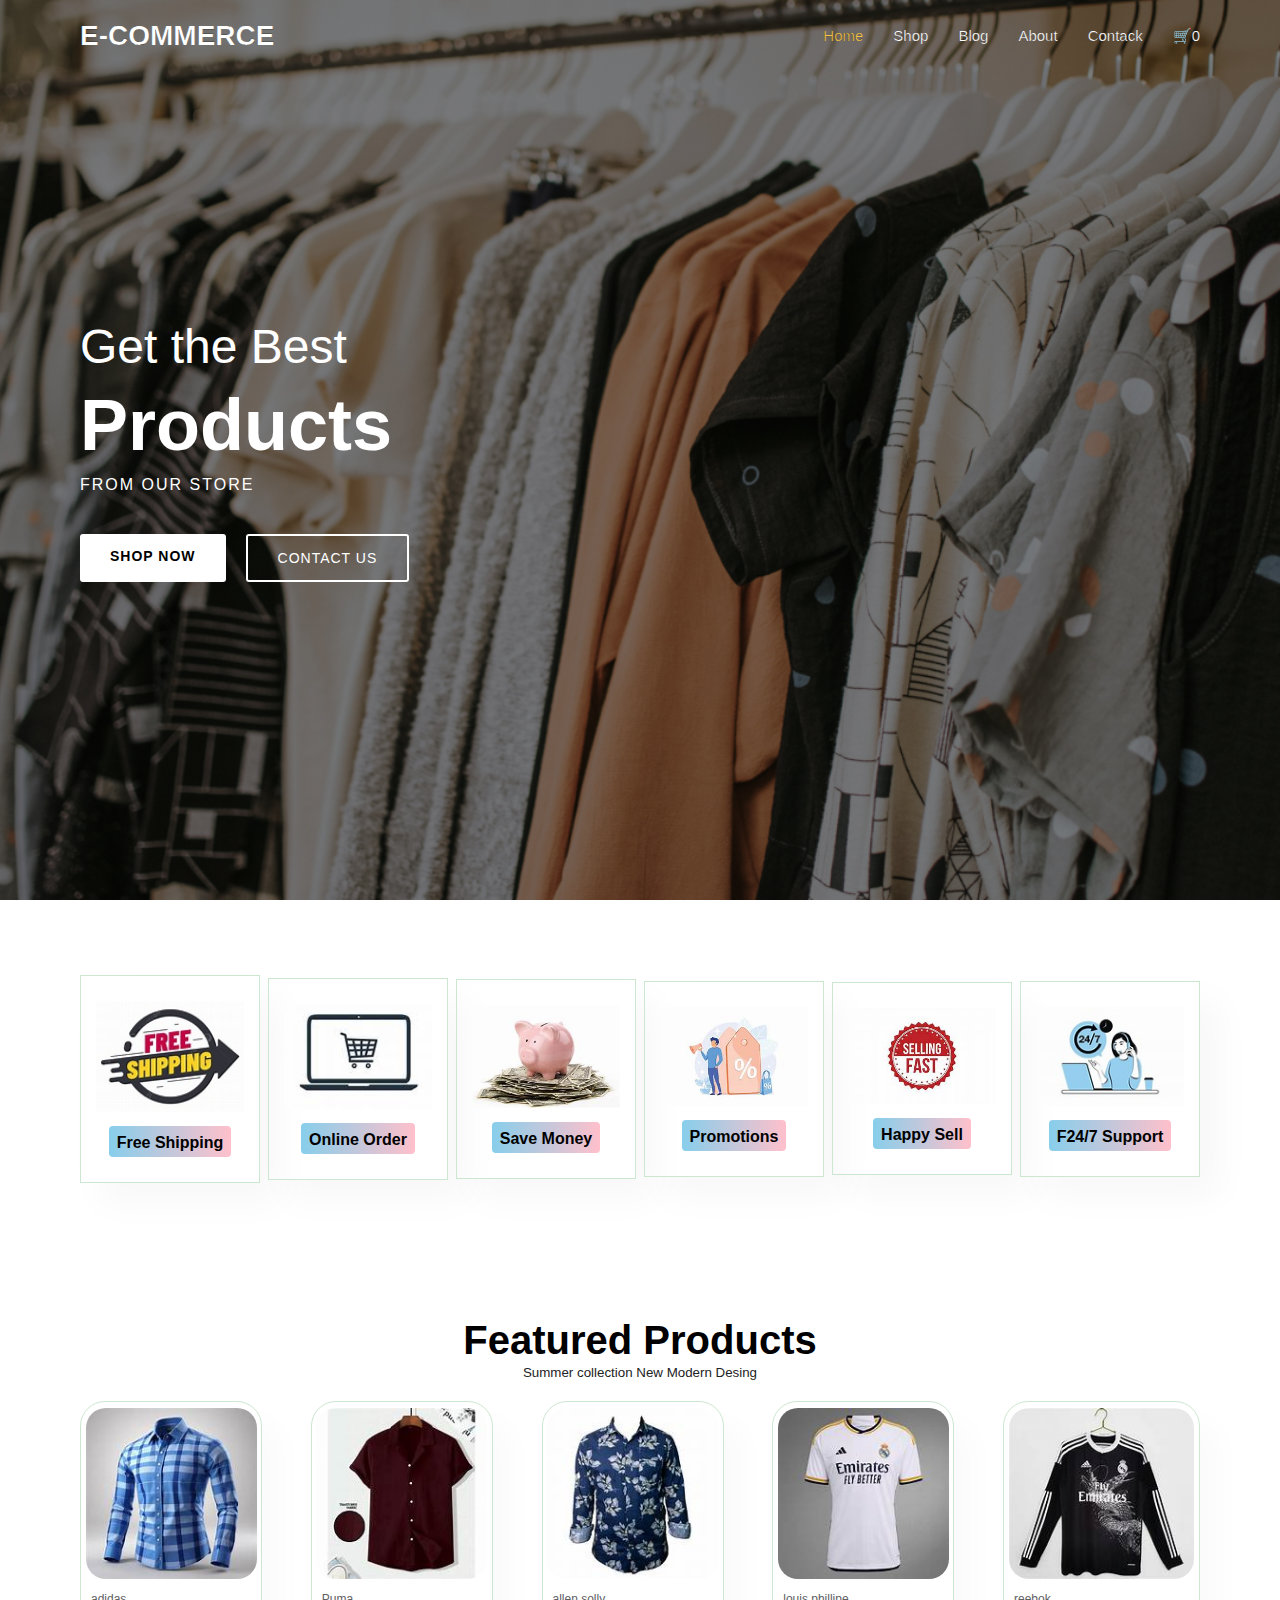
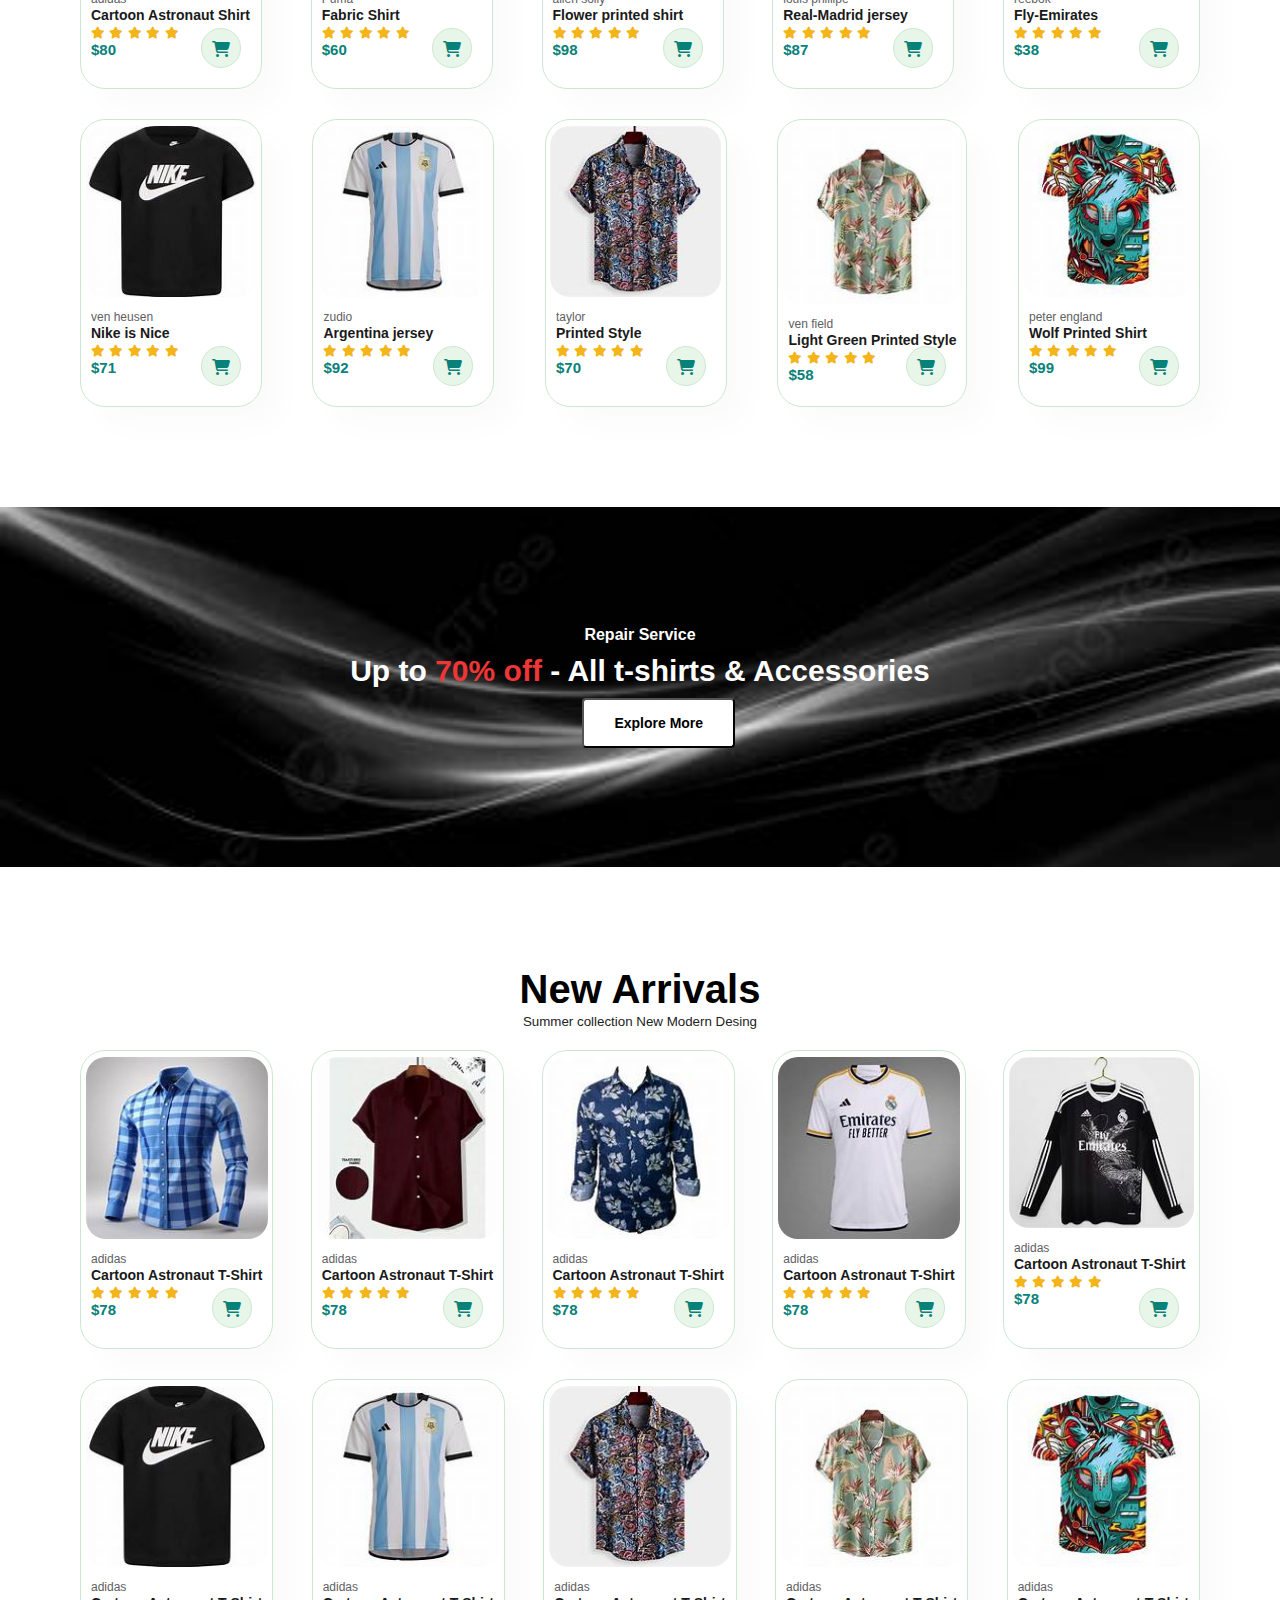
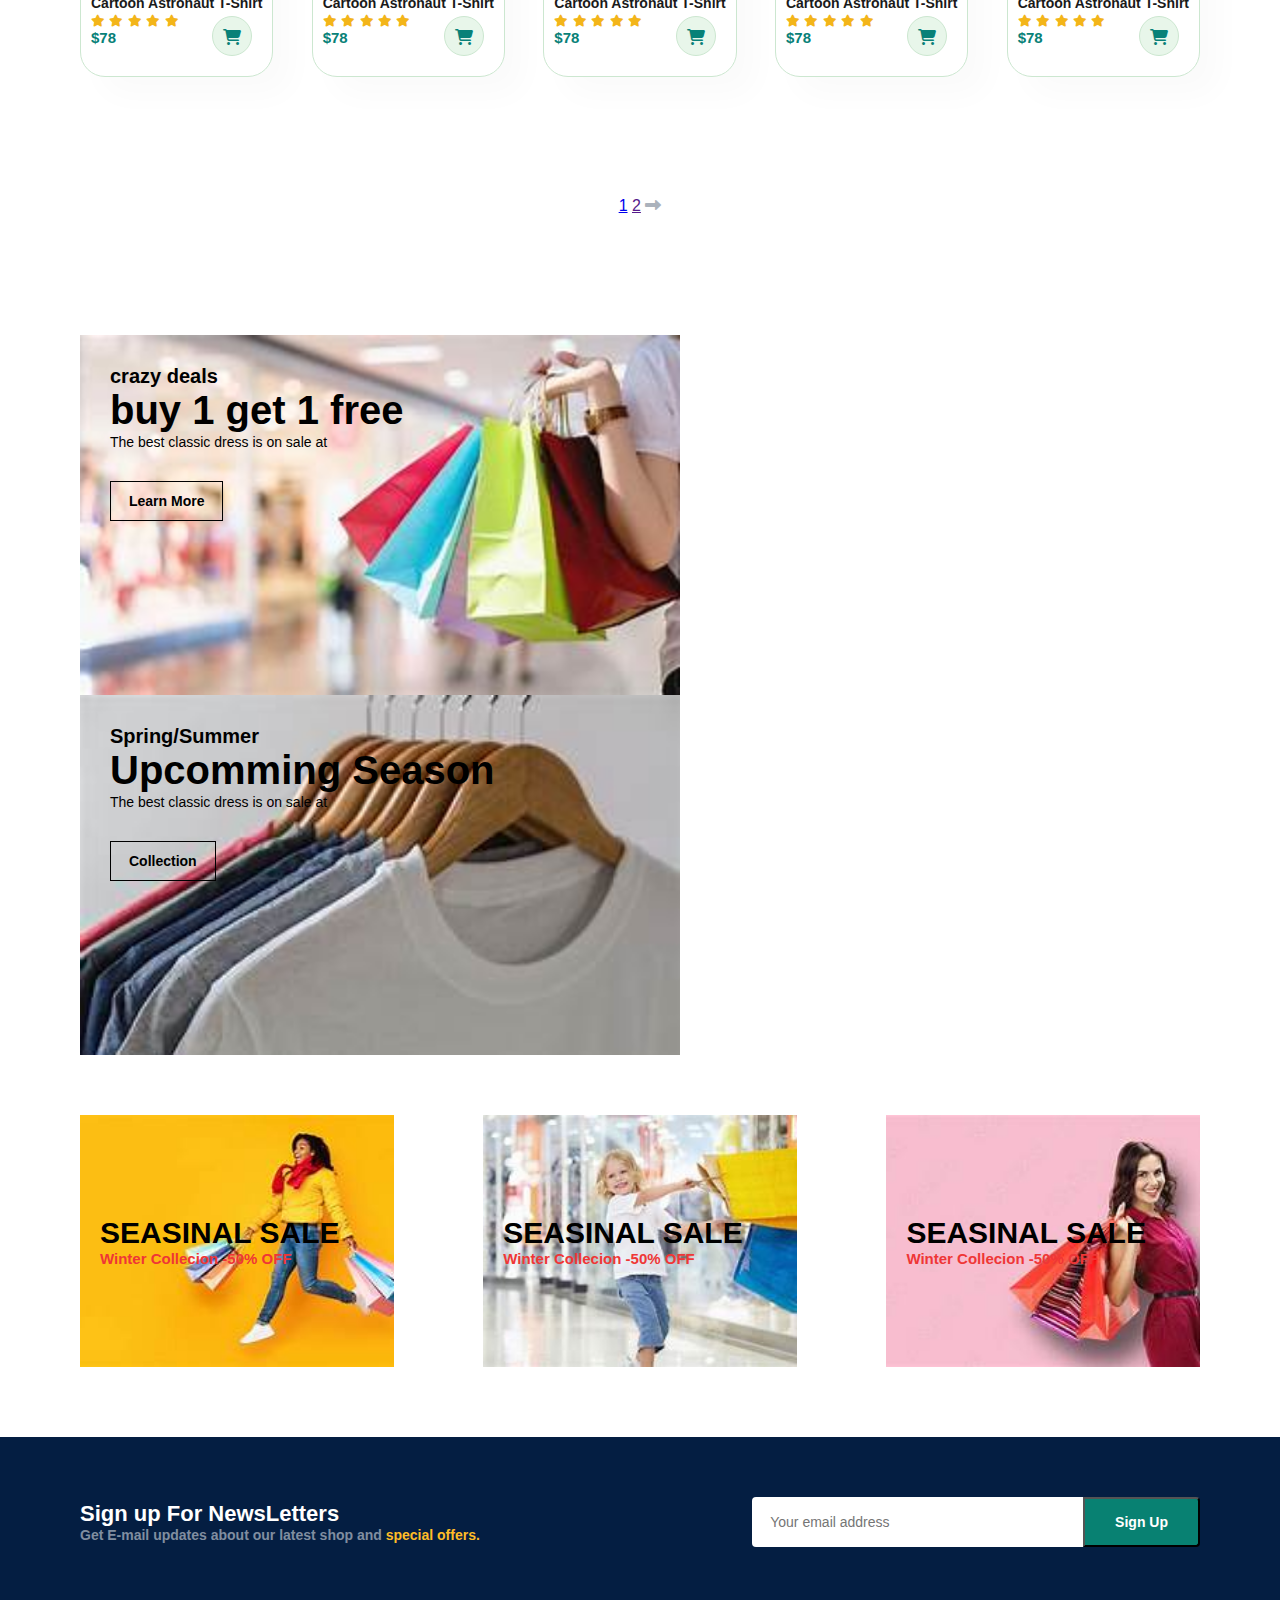
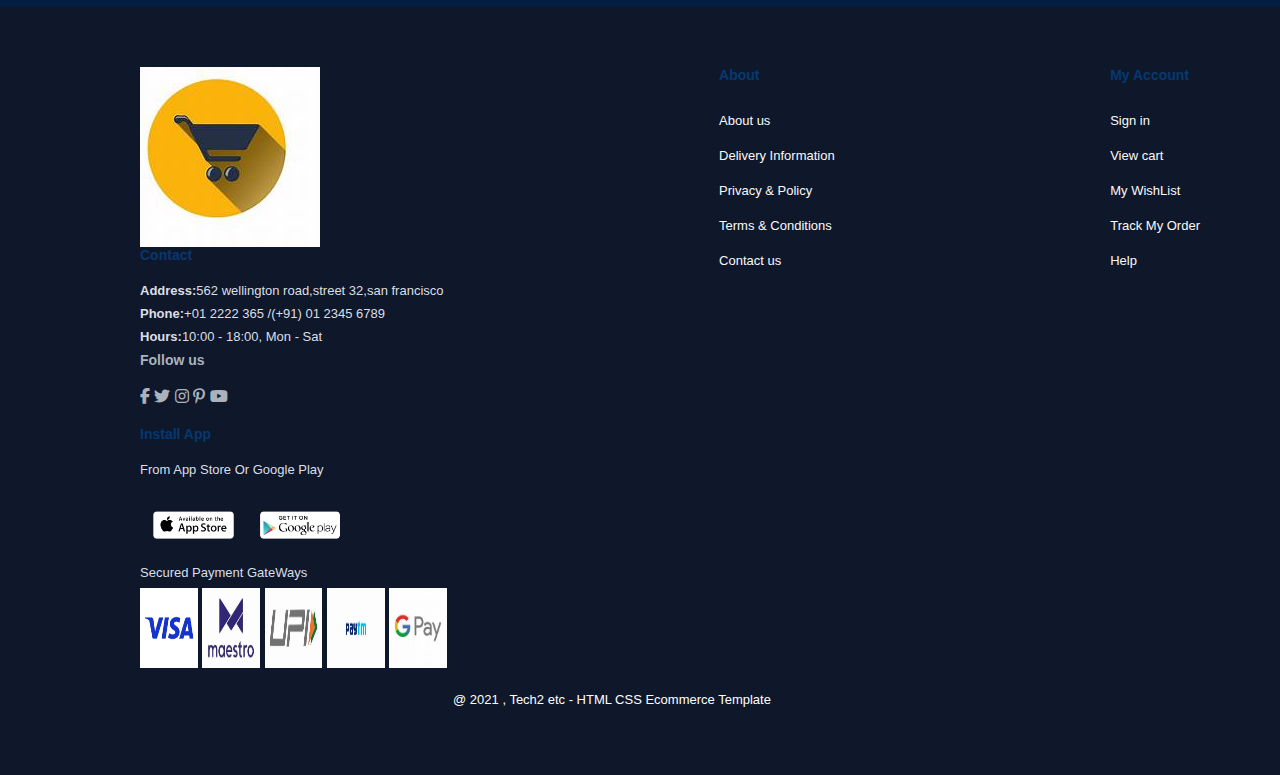
<file: index.html>
<!DOCTYPE html>
<html lang="en">
<head>
    <meta charset="UTF-8">
    <meta name="viewport" content="width=device-width, initial-scale=1.0">
    <title>E-commerce | Home</title>
    <link rel="stylesheet" href="style.css">
    
<link rel="stylesheet" href="https://cdnjs.cloudflare.com/ajax/libs/font-awesome/6.5.0/css/all.min.css">

</head>
<body>
<section id="header">
  <h1 id="logo" alt="">E-COMMERCE</h1>
 

  <div id="mobile">
  <i id="bar" class="fas fa-bars"></i>
</div>
   <ul id="navbar">
   <i  class="fas fa-times" id="close" aria-hidden="true"></i>
   <li><a class="active" href="index.html">Home</a></li>
   <li><a class="" href="shop.html">Shop</a></li>
   <li><a class="" href="blog.html">Blog</a></li>
   <li><a class="" href="about.html">About</a></li>
   <li><a class="" href="contact.html">Contack</a></li>
   <li><a class="" href="cart.html">🛒<span>0</span></a></li>
 </ul>
  <!-- </div>
  <div id="mobile">
<i id="bar" class="fas  fa-outdent"></i>
<a Href="cart.html"><i class="fa fa-shopping-bag shoppingbag"></i></a></div>--> 
</section> 
  <section id="hero">


   <div class="hero-content">
    <h2>Get the Best</h2>
    <h1>Products</h1>
    <p>FROM OUR STORE</p>

    <div class="hero-buttons">
      <a href="shop.html" class="btn primary">SHOP NOW</a>
      <a href="contact.html" class="btn outline">CONTACT US</a>
    </div>
  </div>
  </section>

  <section id="feature" class="section-p1">
<div class="fe-box">
  <img src="img/shipping.png" alt="">
  <h4>Free Shipping</h4>
</div>
<div class="fe-box">
  <img src="img/Screenshot 2025-11-27 140434.png" alt="">
  <h4 id="online">Online Order </h4>
</div>
<div class="fe-box">
  <img src="img/money saver.jpg" alt="">
  <h4>Save Money</h4>
</div>
<div class="fe-box">
  <img src="img/promo.jpg" alt="">
  <h4>Promotions</h4>
</div>
<div class="fe-box">
  <img src="img/happy3.jpg" alt="">
  <h4>Happy Sell</h4>
</div>
<div class="fe-box">
  <img src="img/24.png" alt="">
  <h4>F24/7 Support</h4>
</div>
  </section>

    <section id="product1" class="section-p1">
    <h1>Featured Products</h1>
    <p1>Summer collection New Modern Desing</p1>
    <div class="pro-container" id="product-list">
      <div class="pro" >
       <a href="sproduct.html?img=img/pro1.jpg
       &name=Men%27s%20Fashion%20Shirts
&price=80
&rating=4.5
&desc=Premium%20cotton%20Shirt%20with%20Normal%20fit">
        
  <img src="img/pro1.jpg" alt="">
</a>

        <div class="des">
          <span>adidas</span>
          <h5 class="product-name">Cartoon Astronaut Shirt</h5>
          <div class="star">
            <i class="fas fa-star "></i>
             <i class="fas fa-star"></i>
              <i class="fas fa-star"></i>
               <i class="fas fa-star"></i>
                <i class="fas fa-star"></i>
          </div>
          <h4>$80</h4>
        </div>
        <br>
        <a href=""><i class=" fas fa-shopping-cart" id="cart"></i></a>
      </div>
       <div class="pro" >
        <a href="sproduct.html?img=img/prod2.jpg
        &name=Fabric%27s%20Fashion%20Shirts
&price=60
&rating=4
&desc=Premium%20Fabric%20Shirt%20with%20modern%20-fit"><img src="img/prod2.jpg" alt=""></a>
        <div class="des">
          <span>Puma</span>
          <h5 class="product-name">Fabric Shirt</h5>
          <div class="star">
            <i class="fas fa-star "></i>
             <i class="fas fa-star"></i>
              <i class="fas fa-star"></i>
               <i class="fas fa-star"></i>
                <i class="fas fa-star"></i>
          </div>
          <h4>$60</h4>
        </div>
        <a href=""><i class=" fas fa-shopping-cart" id="cart"></i></a>
      </div>
       <div class="pro">
            <a href="sproduct.html?img=img/prod3.jpg
            &name=Allen Solley%27L%20Modern%20Shirts
&price=98
&rating=4.5
&desc=Premium%20cotton%20shirt%20with%20allen Solley%20Materials"><img src="img/prod3.jpg" alt=""></a>
        <div class="des">
          <span>allen solly</span>
          <h5 class="product-name">Flower printed shirt</h5>
          <div class="star">
            <i class="fas fa-star "></i>
             <i class="fas fa-star"></i>
              <i class="fas fa-star"></i>
               <i class="fas fa-star"></i>
                <i class="fas fa-star"></i>
          </div>
          <h4>$98</h4>
        </div>
        <a href=""><i class=" fas fa-shopping-cart" id="cart"></i></a>
      </div>
       <div class="pro" >
           <a href="sproduct.html?img=img/prod4.jpg
           &name=Emirates%27s%20Fashion%20Jersey
&price=87
&rating=4.5
&desc=Premium%20jersey cloth%20Shirt%20with%20Real-Madrid"><img src="img/prod4.jpg" alt=""></a>
        <div class="des">
          <span>louis phillipe</span>
          <h5 class="product-name">Real-Madrid jersey</h5>
          <div class="star">
            <i class="fas fa-star "></i>
             <i class="fas fa-star"></i>
              <i class="fas fa-star"></i>
               <i class="fas fa-star"></i>
                <i class="fas fa-star"></i>
          </div>
          <h4>$87</h4>
        </div>
        <a href=""><i class=" fas fa-shopping-cart" id="cart"></i></a>
      </div>
       <div class="pro" >
       <a href="sproduct.html?img=img/prod5.jpg
       &name=Men%27s%20Fly-Emirates%20Jersey%20Cloth
&price=38
&rating=4.5
&desc=Premium%20Jersey%20Quality%20with%20Player%20Experience"><img src="img/prod5.jpg" alt=""></a>
        <div class="des">
          <span>reebok</span>
          <h5 class="product-name">Fly-Emirates</h5>
          <div class="star">
            <i class="fas fa-star "></i>
             <i class="fas fa-star"></i>
              <i class="fas fa-star"></i>
               <i class="fas fa-star"></i>
                <i class="fas fa-star"></i>
          </div>
          <h4>$38</h4>
        </div>
        <a href=""><i class=" fas fa-shopping-cart" id="cart"></i></a>
      </div>
       <div class="pro" >
      <a href="sproduct.html?img=img/prod6.jpg
      &name=Men%27s%20Fashion Nike%20T%20Shirts
&price=71
&rating=4.5
&desc=Premium%20cotton%20t-shirt%20with%20Nike%20Fabric"> <img src="img/prod6.jpg" alt=""></a>
        <div class="des">
          <span>ven heusen</span>
          <h5 class="product-name">Nike is Nice</h5>
          <div class="star">
            <i class="fas fa-star "></i>
             <i class="fas fa-star"></i>
              <i class="fas fa-star"></i>
               <i class="fas fa-star"></i>
                <i class="fas fa-star"></i>
          </div>
          <h4>$71</h4>
        </div>
        <br>
        <a href=""><i class=" fas fa-shopping-cart" id="cart"></i></a>
      </div>
      <div class="pro" >
           <a href="sproduct.html?img=img/prod7.jpg
           &name=Rare%27s%20Adidas%20T%20Shirts
&price=92
&rating=4.5
&desc=Premium%20Jersey%20t-shirt%20with%20Adidas%20Feel">
     <img src="img/prod7.jpg" alt=""></a>
        <div class="des">
          <span>zudio</span>
          <h5 class="product-name">Argentina jersey </h5>
          <div class="star">
            <i class="fas fa-star "></i>
             <i class="fas fa-star"></i>
              <i class="fas fa-star"></i>
               <i class="fas fa-star"></i>
                <i class="fas fa-star"></i>
          </div>
          <h4>$92</h4>
        </div>
        <a href=""><i class=" fas fa-shopping-cart" id="cart"></i></a>
      </div>
          <div class="pro" >
        <a href="sproduct.html?img=img/prod8.jpg
        &name=%20Unique%20Printed%20Shirts
&price=70
&rating=4.5
&desc=Premium%20cotton%20shirt%20with%20Printed%20style">
     <img src="img/prod8.jpg" alt=""></a>
        <div class="des">
          <span>taylor</span>
          <h5 class="product-name">Printed Style</h5>
          <div class="star">
            <i class="fas fa-star "></i>
             <i class="fas fa-star"></i>
              <i class="fas fa-star"></i>
               <i class="fas fa-star"></i>
                <i class="fas fa-star"></i>
          </div>
          <h4>$70</h4>
        </div>
        <a href=""><i class=" fas fa-shopping-cart" id="cart"></i></a>
      </div>
          <div class="pro" >
<a href="sproduct.html?img=img/prod9.jpg
&name=%20Styled%20Printed%20Shirts%20For%20Men's
&price=58
&rating=4.5
&desc=Premium%20cotton%20shirt%20with%20Printed%20Style">
     <img src="img/prod9.jpg" alt=""></a>
        <div class="des">
          <span>ven field</span>
          <h5 class="product-name">Light Green Printed Style</h5>
          <div class="star">
            <i class="fas fa-star "></i>
             <i class="fas fa-star"></i>
              <i class="fas fa-star"></i>
               <i class="fas fa-star"></i>
                <i class="fas fa-star"></i>
          </div>
          <h4>$58</h4>
        </div>
        <a href=""><i class=" fas fa-shopping-cart" id="cart"></i></a>
      </div>
          <div class="pro" >
      <a href="sproduct.html?img=img/prod10.jpg
      &name=Great%27s%20wolf%20Printed%20Shirts
&price=99
&rating=4.5
&desc=Premium%20printed%20shirt%20with%20wolf%20pattern">
     <img src="img/prod10.jpg" alt=""></a>
        <div class="des">
          <span>peter england</span>
          <h5 class="product-name">Wolf Printed Shirt</h5>
          <div class="star">
            <i class="fas fa-star "></i>
             <i class="fas fa-star"></i>
              <i class="fas fa-star"></i>
               <i class="fas fa-star"></i>
                <i class="fas fa-star"></i>
          </div>
          <h4>$99</h4>
        </div>
        <a href=""><i class=" fas fa-shopping-cart" id="cart"></i></a>
      </div>
    </div>
  </section>
  
  <section id="banner" class="section-m1">
    <h4>Repair Service</h4>
    <h1>Up to <span>70% off</span> - All t-shirts & Accessories</h1>
    <button class="normal">Explore More</button>
  </section>

    <section id="product1" class="section-p1">
    <h1>New Arrivals</h1>
    <p1>Summer collection New Modern Desing</p1>
    <div class="pro-container">
      <div class="pro">
        <img src="img/pro1.jpg" alt="">
        <div class="des">
          <span>adidas</span>
          <h5>Cartoon Astronaut T-Shirt</h5>
          <div class="star">
            <i class="fas fa-star "></i>
             <i class="fas fa-star"></i>
              <i class="fas fa-star"></i>
               <i class="fas fa-star"></i>
                <i class="fas fa-star"></i>
          </div>
          <h4>$78</h4>
        </div>
        <br>
        <a href=""><i class=" fas fa-shopping-cart" id="cart"></i></a>
      </div>
       <div class="pro">
        <img src="img/prod2.jpg" alt="">
        <div class="des">
          <span>adidas</span>
          <h5>Cartoon Astronaut T-Shirt</h5>
          <div class="star">
            <i class="fas fa-star "></i>
             <i class="fas fa-star"></i>
              <i class="fas fa-star"></i>
               <i class="fas fa-star"></i>
                <i class="fas fa-star"></i>
          </div>
          <h4>$78</h4>
        </div>
        <a href=""><i class=" fas fa-shopping-cart" id="cart"></i></a>
      </div>
       <div class="pro">
        <img src="img/prod3.jpg" alt="">
        <div class="des">
          <span>adidas</span>
          <h5>Cartoon Astronaut T-Shirt</h5>
          <div class="star">
            <i class="fas fa-star "></i>
             <i class="fas fa-star"></i>
              <i class="fas fa-star"></i>
               <i class="fas fa-star"></i>
                <i class="fas fa-star"></i>
          </div>
          <h4>$78</h4>
        </div>
        <a href=""><i class=" fas fa-shopping-cart" id="cart"></i></a>
      </div>
       <div class="pro">
        <img src="img/prod4.jpg" alt="">
        <div class="des">
          <span>adidas</span>
          <h5>Cartoon Astronaut T-Shirt</h5>
          <div class="star">
            <i class="fas fa-star "></i>
             <i class="fas fa-star"></i>
              <i class="fas fa-star"></i>
               <i class="fas fa-star"></i>
                <i class="fas fa-star"></i>
          </div>
          <h4>$78</h4>
        </div>
        <a href=""><i class=" fas fa-shopping-cart" id="cart"></i></a>
      </div>
       <div class="pro">
        <img src="img/prod5.jpg" alt="">
        <div class="des">
          <span>adidas</span>
          <h5>Cartoon Astronaut T-Shirt</h5>
          <div class="star">
            <i class="fas fa-star "></i>
             <i class="fas fa-star"></i>
              <i class="fas fa-star"></i>
               <i class="fas fa-star"></i>
                <i class="fas fa-star"></i>
          </div>
          <h4>$78</h4>
        </div>
        <a href=""><i class=" fas fa-shopping-cart" id="cart"></i></a>
      </div>
       <div class="pro">
        <img src="img/prod6.jpg" alt="">
        <div class="des">
          <span>adidas</span>
          <h5>Cartoon Astronaut T-Shirt</h5>
          <div class="star">
            <i class="fas fa-star "></i>
             <i class="fas fa-star"></i>
              <i class="fas fa-star"></i>
               <i class="fas fa-star"></i>
                <i class="fas fa-star"></i>
          </div>
          <h4>$78</h4>
        </div>
        <br>
        <a href=""><i class=" fas fa-shopping-cart" id="cart"></i></a>
      </div>
       <div class="pro">
        <img src="img/prod7.jpg" alt="">
        <div class="des">
          <span>adidas</span>
          <h5>Cartoon Astronaut T-Shirt</h5>
          <div class="star">
            <i class="fas fa-star "></i>
             <i class="fas fa-star"></i>
              <i class="fas fa-star"></i>
               <i class="fas fa-star"></i>
                <i class="fas fa-star"></i>
          </div>
          <h4>$78</h4>
        </div>
        <a href=""><i class=" fas fa-shopping-cart" id="cart"></i></a>
      </div>
          <div class="pro">
        <img src="img/prod8.jpg" alt="">
        <div class="des">
          <span>adidas</span>
          <h5>Cartoon Astronaut T-Shirt</h5>
          <div class="star">
            <i class="fas fa-star "></i>
             <i class="fas fa-star"></i>
              <i class="fas fa-star"></i>
               <i class="fas fa-star"></i>
                <i class="fas fa-star"></i>
          </div>
          <h4>$78</h4>
        </div>
        <a href=""><i class=" fas fa-shopping-cart" id="cart"></i></a>
      </div>
          <div class="pro">
        <img src="img/prod9.jpg" alt="">
        <div class="des">
          <span>adidas</span>
          <h5>Cartoon Astronaut T-Shirt</h5>
          <div class="star">
            <i class="fas fa-star "></i>
             <i class="fas fa-star"></i>
              <i class="fas fa-star"></i>
               <i class="fas fa-star"></i>
                <i class="fas fa-star"></i>
          </div>
          <h4>$78</h4>
        </div>
        <a href=""><i class=" fas fa-shopping-cart" id="cart"></i></a>
      </div>
          <div class="pro">
        <img src="img/prod10.jpg" alt="">
        <div class="des">
          <span>adidas</span>
          <h5>Cartoon Astronaut T-Shirt</h5>
          <div class="star">
            <i class="fas fa-star "></i>
             <i class="fas fa-star"></i>
              <i class="fas fa-star"></i>
               <i class="fas fa-star"></i>
                <i class="fas fa-star"></i>
          </div>
          <h4>$78</h4>
        </div>
        <a href=""><i class=" fas fa-shopping-cart" id="cart"></i></a>
      </div>
    </div>
  </section>
  
   <section id="pagination" class="section-p1">
<a href="#">1</a>
<a href="">2</a>
<a href=""><i class="fas fa-long-arrow-alt-right"></i></a>
 </section>
 
  <section id="sm-banner" class="section-p1">
   <div class="banner-box">
    <h4>crazy deals</h4>
    <h1>buy 1 get 1 free</h1>
    <span>The best classic dress is on sale at </span>
    <br>
    <button class="white">Learn More</button>
   </div>
   <div class="banner-box banner2">
    <h4>Spring/Summer</h4>
    <h1>Upcomming Season</h1>
    <span>The best classic dress is on sale at </span>
    <br>
    <button class="white">Collection</button>
   </div>



  </section>

  <section id="banner3">
<div class="banner-box">
    
    <h1>SEASINAL SALE</h1>
    <h3>Winter Collecion -50% OFF </h3>
   </div>
   <div class="banner-box banner-2">
    
    <h1>SEASINAL SALE</h1>
    <h3>Winter Collecion -50% OFF </h3>
   </div>
   <div class="banner-box banner-3">
    
    <h1>SEASINAL SALE</h1>
    <h3>Winter Collecion -50% OFF </h3>
   </div>

  </section>

  <section id="newsletter" class="section-p1 ">
    <div class="newstext">
      <h3>Sign up For NewsLetters </h3>
      <p>Get E-mail updates about our latest shop and <span>special offers.</span></p>
    </div>
    <div class="form">
      <input type="text" placeholder="Your email address">
      <button class="normal">Sign Up</button>
    </div>
  </section>

  <section>
  <footer id="footer" class="section-p1">
    <div class="col">
    <img src="img/logo.jpg" alt="">
    <h3>Contact</h3>
       <p><strong>Address:</strong>562 wellington road,street 32,san francisco</p>
       <p><strong>Phone:</strong>+01 2222 365 /(+91) 01 2345 6789</p>
    <p><strong>Hours:</strong>10:00 - 18:00, Mon - Sat</p>
    <div class="follow">
      <h3>Follow us</h3>
      <div class="icon">
        <i class="fab fa-facebook-f"></i>
         <i class="fab fa-twitter"></i>
          <i class="fab fa-instagram"></i>
           <i class="fab fa-pinterest-p"></i>
            <i class="fab fa-youtube"></i>
      </div>
     </div>
    </div>
     
    <div class="col">
      <h3>About</h3>
      <a href="#">About us</a>
      <a href="#">Delivery Information</a>
      <a href="#">Privacy & Policy</a>
      <a href="#">Terms & Conditions</a>
      <a href="#">Contact us</a>
    </div>
         
    <div class="col">
      <h3>My Account</h3>
      <a href="#">Sign in</a>
      <a href="#">View cart</a>
      <a href="#">My WishList</a>
      <a href="#">Track My Order</a>
      <a href="#">Help</a>
    </div>
    <div class="col install">
    <h3>Install App</h3>
    <p>From App Store Or Google Play</p>
    <div class="row">
      <img  src="img/App.png">
      <img src="img/App2.png">
    </div>
    <p>Secured Payment GateWays</p>
    <div clas="sponcered">
    <img id="GateWays" src="img/gw1.png">
    <img id="GateWays" src="img/gw2.jpg" alt="not found">
    <img id="GateWays" src="img/gw3.jpg">
    <img id="GateWays" src="img/gw4.jpg">
    <img id="GateWays" src="img/gw5.jpg"></div> </div>
    <div class="copyright">
      <p>@ 2021 , Tech2 etc - HTML CSS Ecommerce Template</p>
    </div>
   
  </footer>

  </section>
  <script src="script.js"></script>
<script>
  const searchInput = document.getElementById("searchInput");
const products1 = document.querySelectorAll(".pro");

searchInput.addEventListener("keyup", () => {
  const searchValue = searchInput.value.toLowerCase();

  products1.forEach(product => {
    const name = product
      .querySelector(".product-name")
      .innerText
      .toLowerCase();

    if (name.includes(searchValue)) {
      product.style.display = "block";
    } else {
      product.style.display = "none";
    }
  });
});
</script>
</body>
</html>
</file>
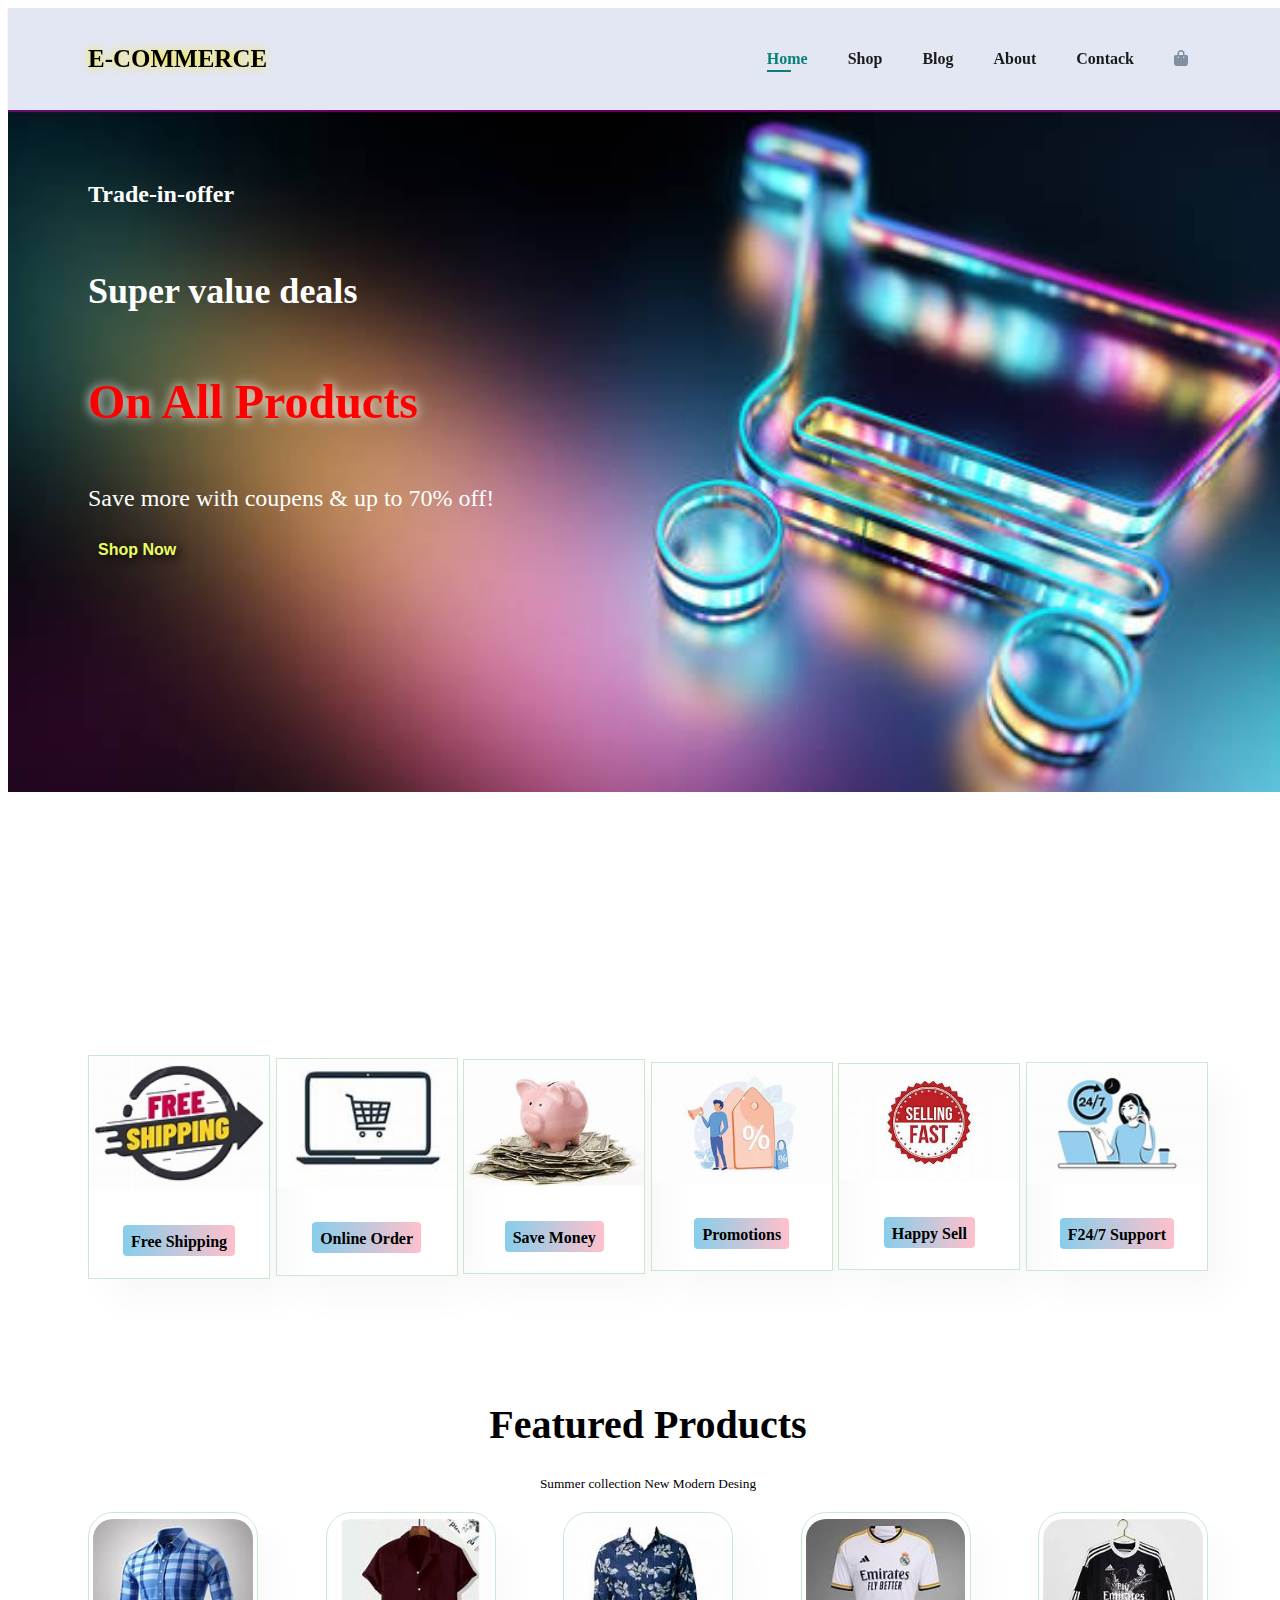
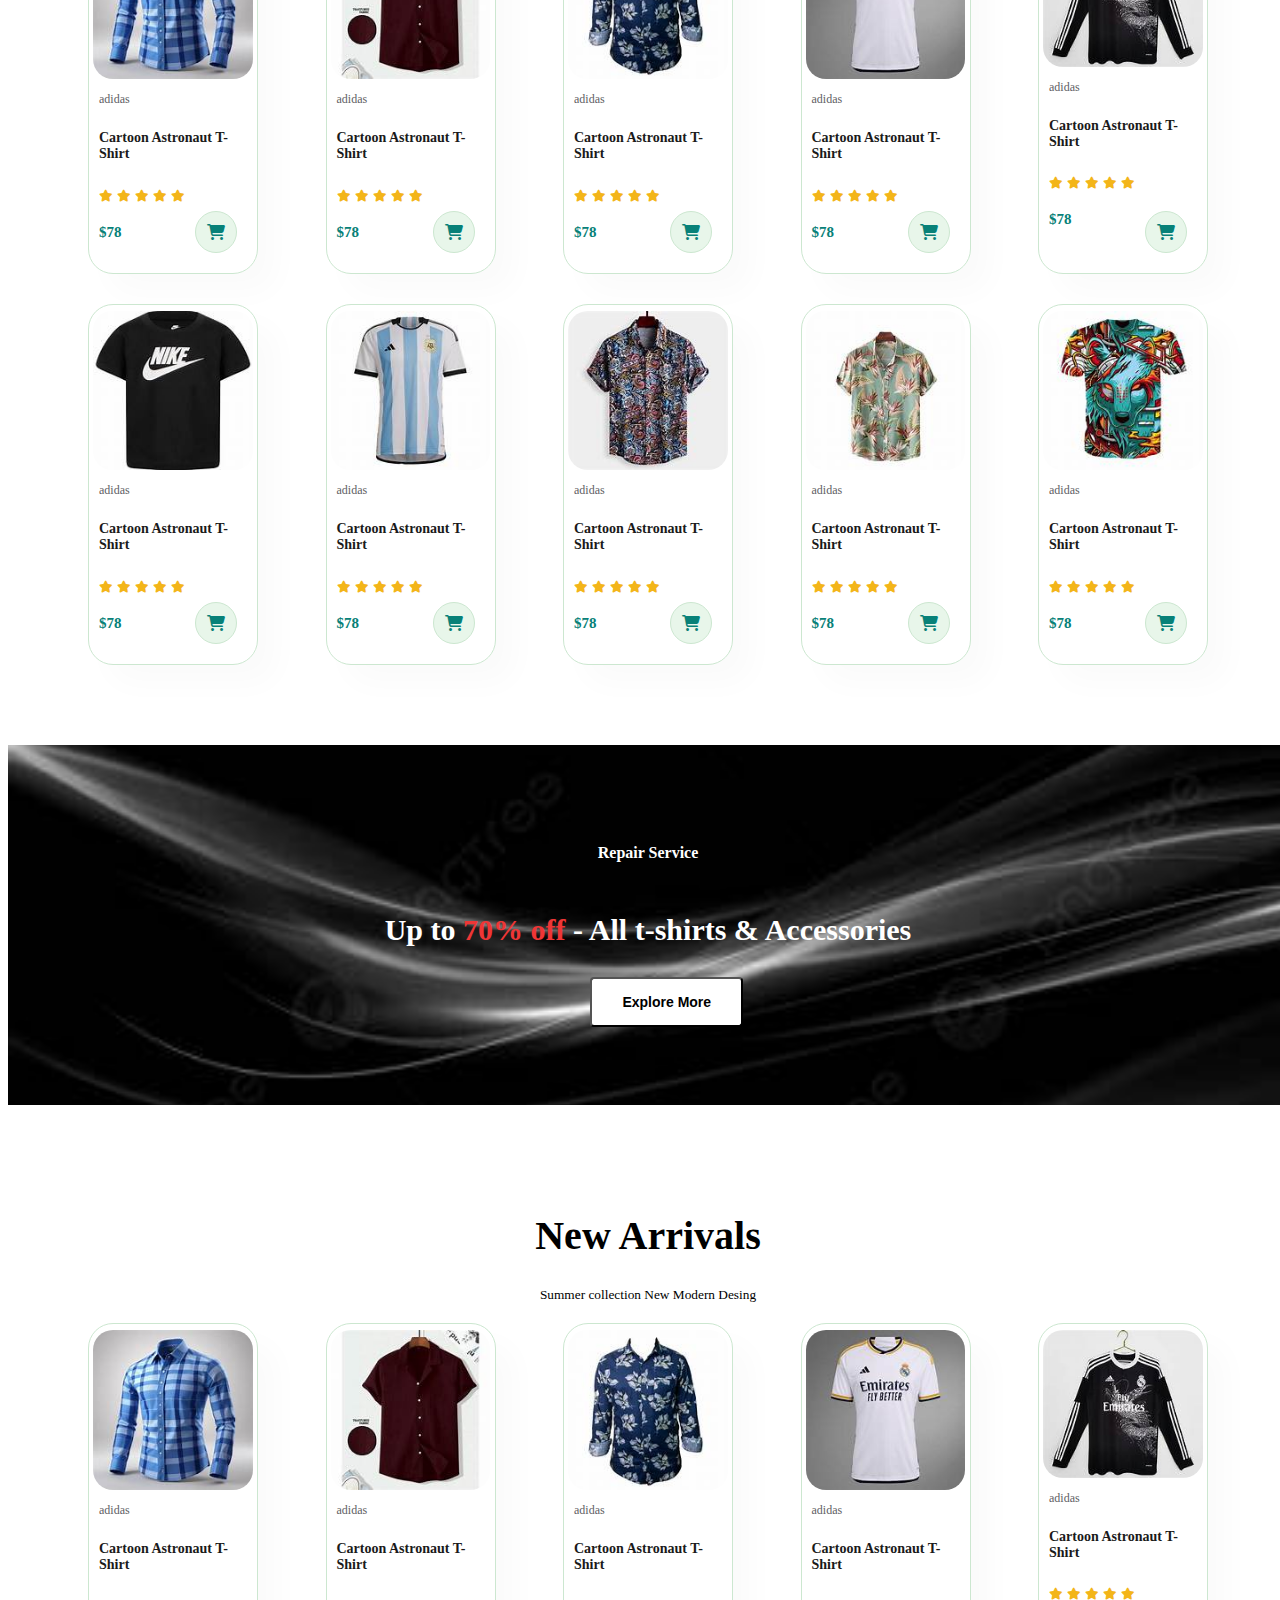
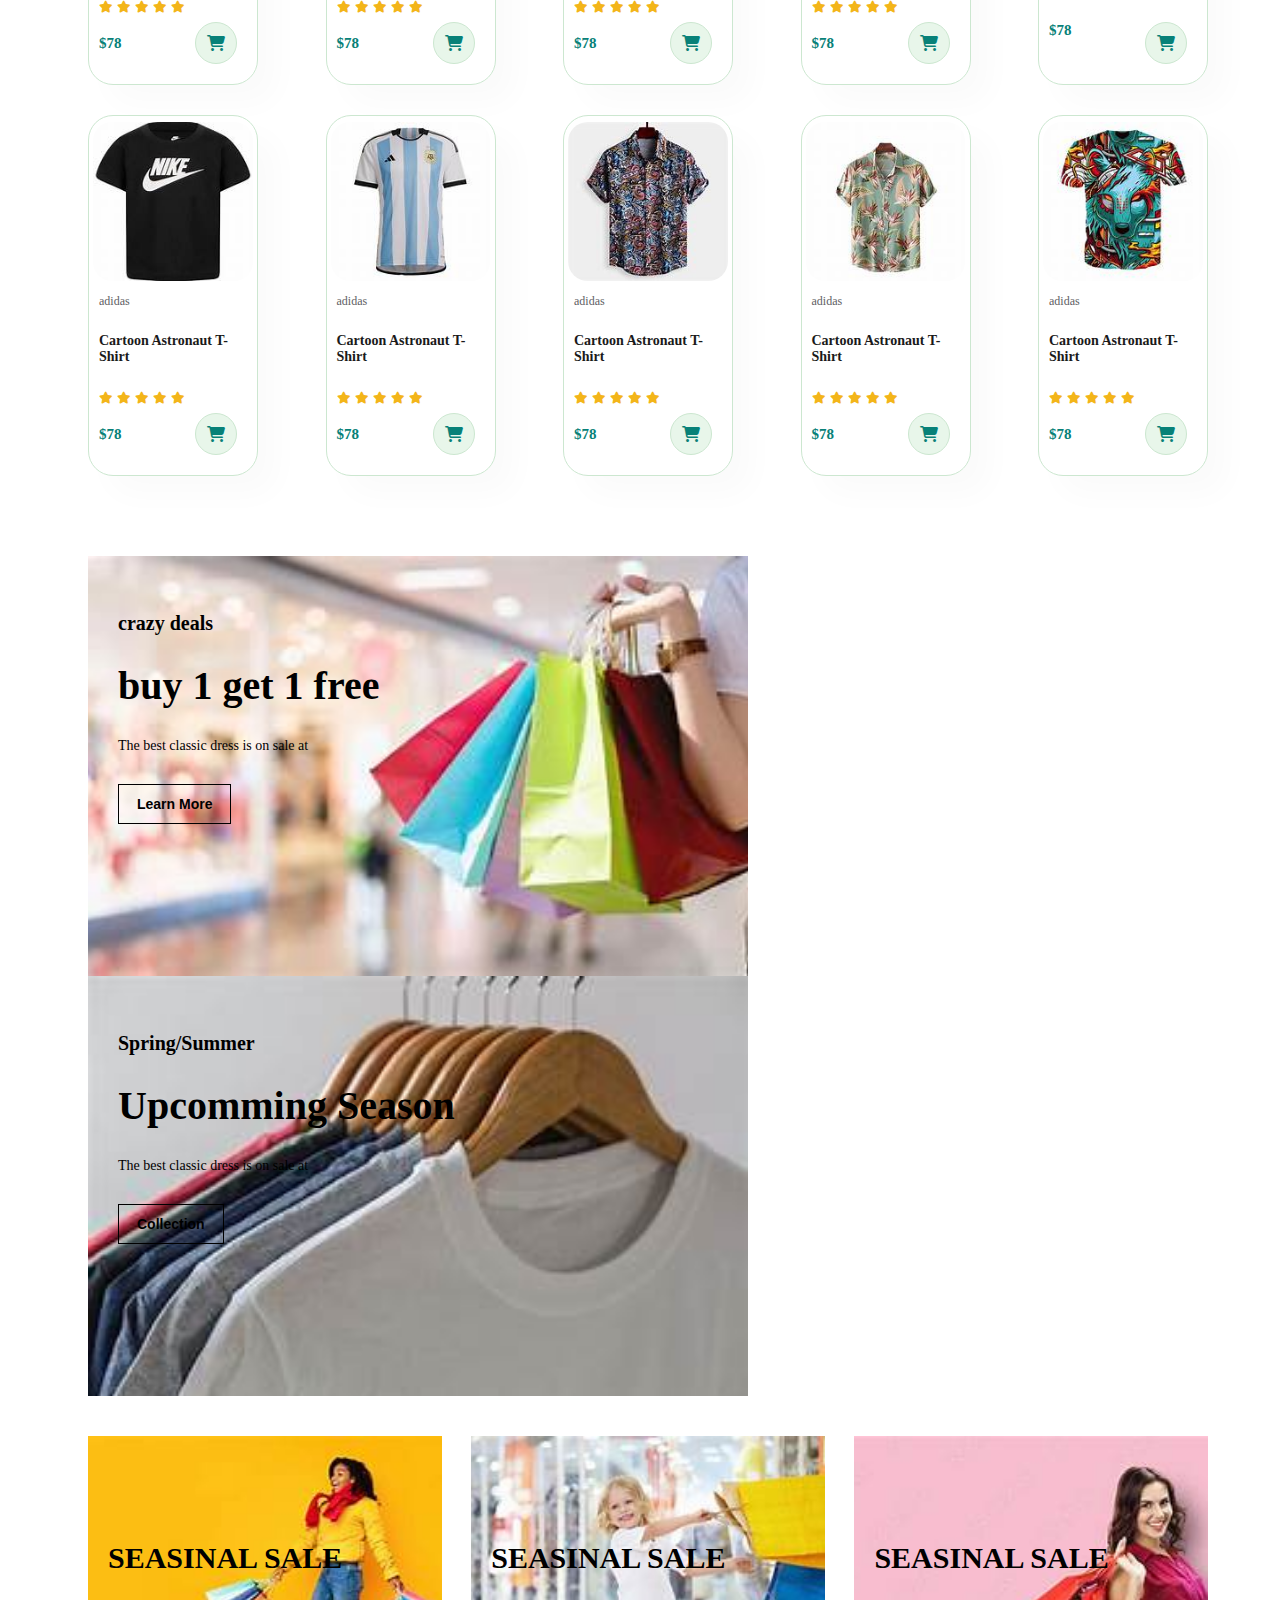
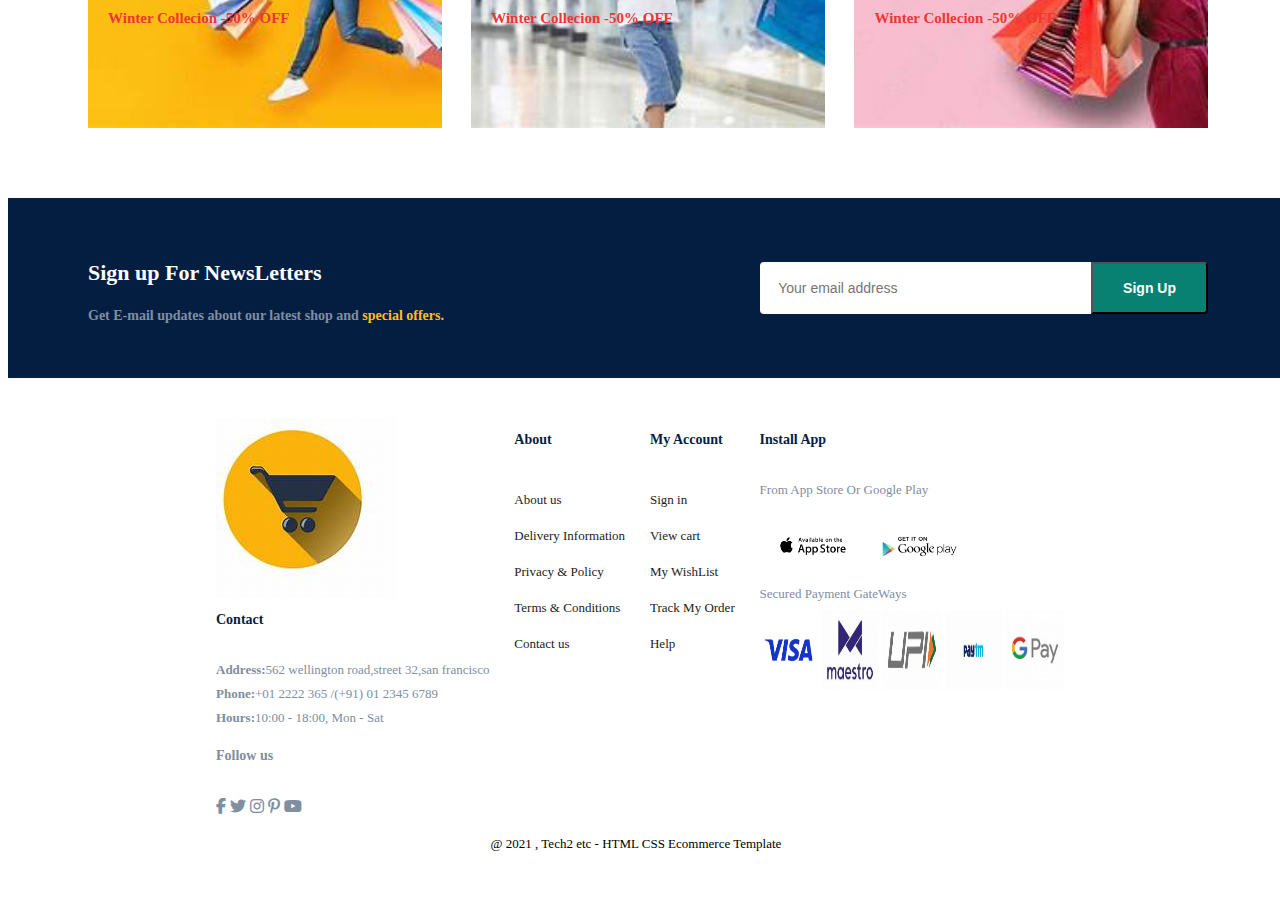
<file: E.commerce/index.html>
<!DOCTYPE html>
<html lang="en">
<head>
    <meta charset="UTF-8">
    <meta name="viewport" content="width=device-width, initial-scale=1.0">
    <title>E-commerce</title>
    <link rel="stylesheet" href="style.css">
    
<link rel="stylesheet" href="https://cdnjs.cloudflare.com/ajax/libs/font-awesome/6.5.0/css/all.min.css">

</head>
<body>
<section id="header">
  <h1 id="logo" alt="">E-COMMERCE</h1>
 <div>   <ul id="navbar">
   <li><a class="active" herf="index.html">Home</a></li>
   <li><a class="" href="shop.html">Shop</a></li>
   <li><a class="" href="blog.html">Blog</a></li>
   <li><a class="" href="about.html">About</a></li>
   <li><a class="" href="contact.html">Contack</a></li>
   <li><a class="" Href="cart.html"><i class="fa fa-shopping-bag shoppingbag"></i></a></li>
 </ul>
  <!-- </div>
  <div id="mobile">
<i id="bar" class="fas  fa-outdent"></i>
<a Href="cart.html"><i class="fa fa-shopping-bag shoppingbag"></i></a></div>--> 
</section> 
  <section id="hero">
    <h4>Trade-in-offer</h4>
    <h2>Super value deals</h2>
    <h1>On All Products</h1>
    <p>Save more with coupens & up to 70% off!</p>
    <button>Shop Now</button>
  </section>

  <section id="feature" class="section-p1">
<div class="fe-box">
  <img src="img/shipping.png" alt="">
  <h4>Free Shipping</h4>
</div>
<div class="fe-box">
  <img src="img/Screenshot 2025-11-27 140434.png" alt="">
  <h4 id="online">Online Order </h4>
</div>
<div class="fe-box">
  <img src="img/money saver.jpg" alt="">
  <h4>Save Money</h4>
</div>
<div class="fe-box">
  <img src="img/promo.jpg" alt="">
  <h4>Promotions</h4>
</div>
<div class="fe-box">
  <img src="img/happy3.jpg" alt="">
  <h4>Happy Sell</h4>
</div>
<div class="fe-box">
  <img src="img/24.png" alt="">
  <h4>F24/7 Support</h4>
</div>
  </section>

  <section id="product1" class="section-p1">
    <h1>Featured Products</h1>
    <p1>Summer collection New Modern Desing</p1>
    <div class="pro-container">
      <div class="pro">
        <img src="img/pro1.jpg" alt="">
        <div class="des">
          <span>adidas</span>
          <h5>Cartoon Astronaut T-Shirt</h5>
          <div class="star">
            <i class="fas fa-star "></i>
             <i class="fas fa-star"></i>
              <i class="fas fa-star"></i>
               <i class="fas fa-star"></i>
                <i class="fas fa-star"></i>
          </div>
          <h4>$78</h4>
        </div>
        <a href=""><i class=" fas fa-shopping-cart" id="cart"></i></a>
      </div>
       <div class="pro">
        <img src="img/prod2.jpg" alt="">
        <div class="des">
          <span>adidas</span>
          <h5>Cartoon Astronaut T-Shirt</h5>
          <div class="star">
            <i class="fas fa-star "></i>
             <i class="fas fa-star"></i>
              <i class="fas fa-star"></i>
               <i class="fas fa-star"></i>
                <i class="fas fa-star"></i>
          </div>
          <h4>$78</h4>
        </div>
        <a href=""><i class=" fas fa-shopping-cart" id="cart"></i></a>
      </div>
       <div class="pro">
        <img src="img/prod3.jpg" alt="">
        <div class="des">
          <span>adidas</span>
          <h5>Cartoon Astronaut T-Shirt</h5>
          <div class="star">
            <i class="fas fa-star "></i>
             <i class="fas fa-star"></i>
              <i class="fas fa-star"></i>
               <i class="fas fa-star"></i>
                <i class="fas fa-star"></i>
          </div>
          <h4>$78</h4>
        </div>
        <a href=""><i class=" fas fa-shopping-cart" id="cart"></i></a>
      </div>
       <div class="pro">
        <img src="img/prod4.jpg" alt="">
        <div class="des">
          <span>adidas</span>
          <h5>Cartoon Astronaut T-Shirt</h5>
          <div class="star">
            <i class="fas fa-star "></i>
             <i class="fas fa-star"></i>
              <i class="fas fa-star"></i>
               <i class="fas fa-star"></i>
                <i class="fas fa-star"></i>
          </div>
          <h4>$78</h4>
        </div>
        <a href=""><i class=" fas fa-shopping-cart" id="cart"></i></a>
      </div>
       <div class="pro">
        <img src="img/prod5.jpg" alt="">
        <div class="des">
          <span>adidas</span>
          <h5>Cartoon Astronaut T-Shirt</h5>
          <div class="star">
            <i class="fas fa-star "></i>
             <i class="fas fa-star"></i>
              <i class="fas fa-star"></i>
               <i class="fas fa-star"></i>
                <i class="fas fa-star"></i>
          </div>
          <h4>$78</h4>
        </div>
        <a href=""><i class=" fas fa-shopping-cart" id="cart"></i></a>
      </div>
       <div class="pro">
        <img src="img/prod6.jpg" alt="">
        <div class="des">
          <span>adidas</span>
          <h5>Cartoon Astronaut T-Shirt</h5>
          <div class="star">
            <i class="fas fa-star "></i>
             <i class="fas fa-star"></i>
              <i class="fas fa-star"></i>
               <i class="fas fa-star"></i>
                <i class="fas fa-star"></i>
          </div>
          <h4>$78</h4>
        </div>
        <a href=""><i class=" fas fa-shopping-cart" id="cart"></i></a>
      </div>
       <div class="pro">
        <img src="img/prod7.jpg" alt="">
        <div class="des">
          <span>adidas</span>
          <h5>Cartoon Astronaut T-Shirt</h5>
          <div class="star">
            <i class="fas fa-star "></i>
             <i class="fas fa-star"></i>
              <i class="fas fa-star"></i>
               <i class="fas fa-star"></i>
                <i class="fas fa-star"></i>
          </div>
          <h4>$78</h4>
        </div>
        <a href=""><i class=" fas fa-shopping-cart" id="cart"></i></a>
      </div>
          <div class="pro">
        <img src="img/prod8.jpg" alt="">
        <div class="des">
          <span>adidas</span>
          <h5>Cartoon Astronaut T-Shirt</h5>
          <div class="star">
            <i class="fas fa-star "></i>
             <i class="fas fa-star"></i>
              <i class="fas fa-star"></i>
               <i class="fas fa-star"></i>
                <i class="fas fa-star"></i>
          </div>
          <h4>$78</h4>
        </div>
        <a href=""><i class=" fas fa-shopping-cart" id="cart"></i></a>
      </div>
          <div class="pro">
        <img src="img/prod9.jpg" alt="">
        <div class="des">
          <span>adidas</span>
          <h5>Cartoon Astronaut T-Shirt</h5>
          <div class="star">
            <i class="fas fa-star "></i>
             <i class="fas fa-star"></i>
              <i class="fas fa-star"></i>
               <i class="fas fa-star"></i>
                <i class="fas fa-star"></i>
          </div>
          <h4>$78</h4>
        </div>
        <a href=""><i class=" fas fa-shopping-cart" id="cart"></i></a>
      </div>
          <div class="pro">
        <img src="img/prod10.jpg" alt="">
        <div class="des">
          <span>adidas</span>
          <h5>Cartoon Astronaut T-Shirt</h5>
          <div class="star">
            <i class="fas fa-star "></i>
             <i class="fas fa-star"></i>
              <i class="fas fa-star"></i>
               <i class="fas fa-star"></i>
                <i class="fas fa-star"></i>
          </div>
          <h4>$78</h4>
        </div>
        <a href=""><i class=" fas fa-shopping-cart" id="cart"></i></a>
      </div>
    </div>
  </section>
  
  <section id="banner" class="section-m1">
    <h4>Repair Service</h4>
    <h1>Up to <span>70% off</span> - All t-shirts & Accessories</h1>
    <button class="normal">Explore More</button>
  </section>

    <section id="product1" class="section-p1">
    <h1>New Arrivals</h1>
    <p1>Summer collection New Modern Desing</p1>
    <div class="pro-container">
      <div class="pro">
        <img src="img/pro1.jpg" alt="">
        <div class="des">
          <span>adidas</span>
          <h5>Cartoon Astronaut T-Shirt</h5>
          <div class="star">
            <i class="fas fa-star "></i>
             <i class="fas fa-star"></i>
              <i class="fas fa-star"></i>
               <i class="fas fa-star"></i>
                <i class="fas fa-star"></i>
          </div>
          <h4>$78</h4>
        </div>
        <a href=""><i class=" fas fa-shopping-cart" id="cart"></i></a>
      </div>
       <div class="pro">
        <img src="img/prod2.jpg" alt="">
        <div class="des">
          <span>adidas</span>
          <h5>Cartoon Astronaut T-Shirt</h5>
          <div class="star">
            <i class="fas fa-star "></i>
             <i class="fas fa-star"></i>
              <i class="fas fa-star"></i>
               <i class="fas fa-star"></i>
                <i class="fas fa-star"></i>
          </div>
          <h4>$78</h4>
        </div>
        <a href=""><i class=" fas fa-shopping-cart" id="cart"></i></a>
      </div>
       <div class="pro">
        <img src="img/prod3.jpg" alt="">
        <div class="des">
          <span>adidas</span>
          <h5>Cartoon Astronaut T-Shirt</h5>
          <div class="star">
            <i class="fas fa-star "></i>
             <i class="fas fa-star"></i>
              <i class="fas fa-star"></i>
               <i class="fas fa-star"></i>
                <i class="fas fa-star"></i>
          </div>
          <h4>$78</h4>
        </div>
        <a href=""><i class=" fas fa-shopping-cart" id="cart"></i></a>
      </div>
       <div class="pro">
        <img src="img/prod4.jpg" alt="">
        <div class="des">
          <span>adidas</span>
          <h5>Cartoon Astronaut T-Shirt</h5>
          <div class="star">
            <i class="fas fa-star "></i>
             <i class="fas fa-star"></i>
              <i class="fas fa-star"></i>
               <i class="fas fa-star"></i>
                <i class="fas fa-star"></i>
          </div>
          <h4>$78</h4>
        </div>
        <a href=""><i class=" fas fa-shopping-cart" id="cart"></i></a>
      </div>
       <div class="pro">
        <img src="img/prod5.jpg" alt="">
        <div class="des">
          <span>adidas</span>
          <h5>Cartoon Astronaut T-Shirt</h5>
          <div class="star">
            <i class="fas fa-star "></i>
             <i class="fas fa-star"></i>
              <i class="fas fa-star"></i>
               <i class="fas fa-star"></i>
                <i class="fas fa-star"></i>
          </div>
          <h4>$78</h4>
        </div>
        <a href=""><i class=" fas fa-shopping-cart" id="cart"></i></a>
      </div>
       <div class="pro">
        <img src="img/prod6.jpg" alt="">
        <div class="des">
          <span>adidas</span>
          <h5>Cartoon Astronaut T-Shirt</h5>
          <div class="star">
            <i class="fas fa-star "></i>
             <i class="fas fa-star"></i>
              <i class="fas fa-star"></i>
               <i class="fas fa-star"></i>
                <i class="fas fa-star"></i>
          </div>
          <h4>$78</h4>
        </div>
        <a href=""><i class=" fas fa-shopping-cart" id="cart"></i></a>
      </div>
       <div class="pro">
        <img src="img/prod7.jpg" alt="">
        <div class="des">
          <span>adidas</span>
          <h5>Cartoon Astronaut T-Shirt</h5>
          <div class="star">
            <i class="fas fa-star "></i>
             <i class="fas fa-star"></i>
              <i class="fas fa-star"></i>
               <i class="fas fa-star"></i>
                <i class="fas fa-star"></i>
          </div>
          <h4>$78</h4>
        </div>
        <a href=""><i class=" fas fa-shopping-cart" id="cart"></i></a>
      </div>
          <div class="pro">
        <img src="img/prod8.jpg" alt="">
        <div class="des">
          <span>adidas</span>
          <h5>Cartoon Astronaut T-Shirt</h5>
          <div class="star">
            <i class="fas fa-star "></i>
             <i class="fas fa-star"></i>
              <i class="fas fa-star"></i>
               <i class="fas fa-star"></i>
                <i class="fas fa-star"></i>
          </div>
          <h4>$78</h4>
        </div>
        <a href=""><i class=" fas fa-shopping-cart" id="cart"></i></a>
      </div>
          <div class="pro">
        <img src="img/prod9.jpg" alt="">
        <div class="des">
          <span>adidas</span>
          <h5>Cartoon Astronaut T-Shirt</h5>
          <div class="star">
            <i class="fas fa-star "></i>
             <i class="fas fa-star"></i>
              <i class="fas fa-star"></i>
               <i class="fas fa-star"></i>
                <i class="fas fa-star"></i>
          </div>
          <h4>$78</h4>
        </div>
        <a href=""><i class=" fas fa-shopping-cart" id="cart"></i></a>
      </div>
          <div class="pro">
        <img src="img/prod10.jpg" alt="">
        <div class="des">
          <span>adidas</span>
          <h5>Cartoon Astronaut T-Shirt</h5>
          <div class="star">
            <i class="fas fa-star "></i>
             <i class="fas fa-star"></i>
              <i class="fas fa-star"></i>
               <i class="fas fa-star"></i>
                <i class="fas fa-star"></i>
          </div>
          <h4>$78</h4>
        </div>
        <a href=""><i class=" fas fa-shopping-cart" id="cart"></i></a>
      </div>
    </div>
  </section>
 
  <section id="sm-banner" class="section-p1">
   <div class="banner-box">
    <h4>crazy deals</h4>
    <h1>buy 1 get 1 free</h1>
    <span>The best classic dress is on sale at </span>
    <br>
    <button class="white">Learn More</button>
   </div>
   <div class="banner-box banner2">
    <h4>Spring/Summer</h4>
    <h1>Upcomming Season</h1>
    <span>The best classic dress is on sale at </span>
    <br>
    <button class="white">Collection</button>
   </div>



  </section>

  <section id="banner3">
<div class="banner-box">
    
    <h1>SEASINAL SALE</h1>
    <h3>Winter Collecion -50% OFF </h3>
   </div>
   <div class="banner-box banner-2">
    
    <h1>SEASINAL SALE</h1>
    <h3>Winter Collecion -50% OFF </h3>
   </div>
   <div class="banner-box banner-3">
    
    <h1>SEASINAL SALE</h1>
    <h3>Winter Collecion -50% OFF </h3>
   </div>

  </section>

  <section id="newsletter" class="section-p1 ">
    <div class="newstext">
      <h3>Sign up For NewsLetters </h3>
      <p>Get E-mail updates about our latest shop and <span>special offers.</span></p>
    </div>
    <div class="form">
      <input type="text" placeholder="Your email address">
      <button class="normal">Sign Up</button>
    </div>
  </section>

  <section>
  <footer id="footer" class="section-p1">
    <div class="col">
    <img src="img/logo.jpg" alt="">
    <h3>Contact</h3>
       <p><strong>Address:</strong>562 wellington road,street 32,san francisco</p>
       <p><strong>Phone:</strong>+01 2222 365 /(+91) 01 2345 6789</p>
    <p><strong>Hours:</strong>10:00 - 18:00, Mon - Sat</p>
    <div class="follow">
      <h3>Follow us</h3>
      <div class="icon">
        <i class="fab fa-facebook-f"></i>
         <i class="fab fa-twitter"></i>
          <i class="fab fa-instagram"></i>
           <i class="fab fa-pinterest-p"></i>
            <i class="fab fa-youtube"></i>
      </div>
     </div>
    </div>
     
    <div class="col">
      <h3>About</h3>
      <a href="#">About us</a>
      <a href="#">Delivery Information</a>
      <a href="#">Privacy & Policy</a>
      <a href="#">Terms & Conditions</a>
      <a href="#">Contact us</a>
    </div>
         
    <div class="col">
      <h3>My Account</h3>
      <a href="#">Sign in</a>
      <a href="#">View cart</a>
      <a href="#">My WishList</a>
      <a href="#">Track My Order</a>
      <a href="#">Help</a>
    </div>
    <div class="col install">
    <h3>Install App</h3>
    <p>From App Store Or Google Play</p>
    <div class="row">
      <img  src="img/App.png">
      <img src="img/App2.png">
    </div>
    <p>Secured Payment GateWays</p>
    <div clas="sponcered">
    <img id="GateWays" src="img/gw1.png">
    <img id="GateWays" src="img/gw2.jpg" alt="not found">
    <img id="GateWays" src="img/gw3.jpg">
    <img id="GateWays" src="img/gw4.jpg">
    <img id="GateWays" src="img/gw5.jpg"></div> </div>
    <div class="copyright">
      <p>@ 2021 , Tech2 etc - HTML CSS Ecommerce Template</p>
    </div>
   
  </footer>

  </section>
</body>
</html>
</file>
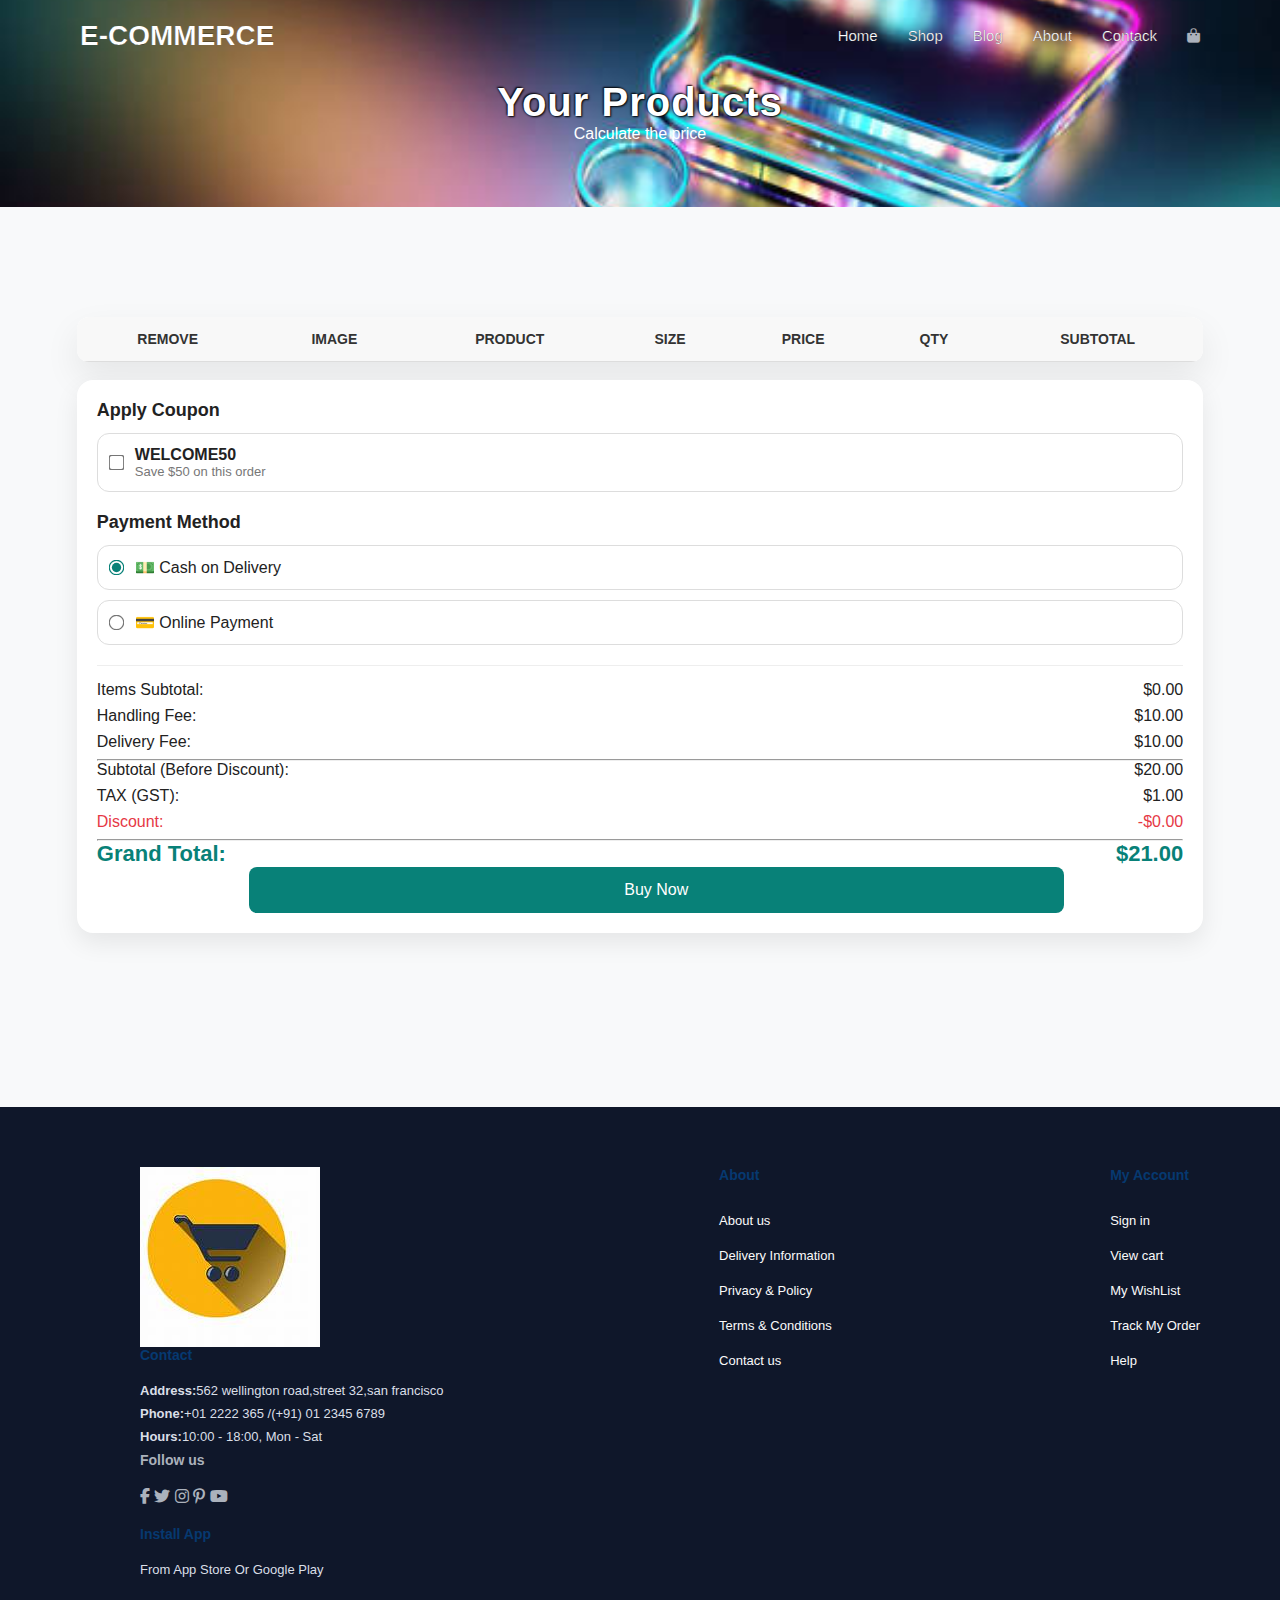
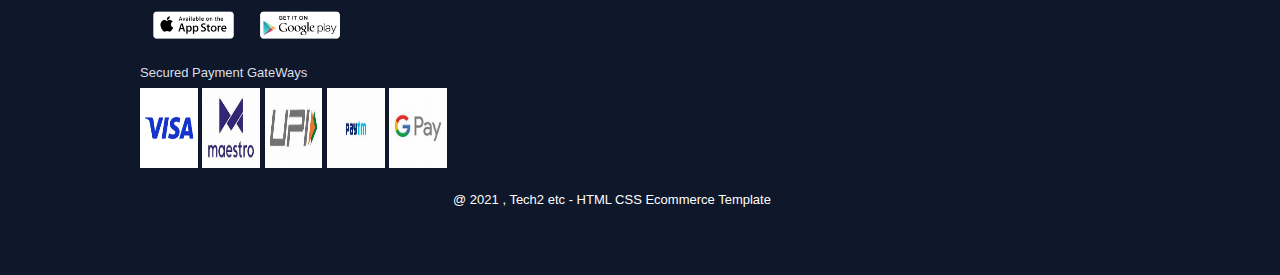
<file: cart.html>
<!DOCTYPE html>
<html lang="en">
<head>
    <meta charset="UTF-8">
    <meta name="viewport" content="width=device-width, initial-scale=1.0">
    <title>E-commerce | Home</title>
    <link rel="stylesheet" href="style.css">
    
<link rel="stylesheet" href="https://cdnjs.cloudflare.com/ajax/libs/font-awesome/6.5.0/css/all.min.css">

</head>
<body>
 <section id="header">
  <h1 id="logo" alt="">E-COMMERCE</h1>
 

  <div id="mobile">
  <i id="bar" class="fas fa-bars"></i>
</div>
   <ul id="navbar">
   <i  class="fas fa-times" id="close" aria-hidden="true"></i>
   <li><a class="" href="index.html">Home</a></li>
   <li><a class="" href="shop.html">Shop</a></li>
   <li><a class="" href="blog.html">Blog</a></li>
   <li><a class="" href="about.html">About</a></li>
   <li><a class="" href="contact.html">Contack</a></li>
   <li><a class="active" href="cart.html"><i class="fa fa-shopping-bag shoppingbag"></i></a></li>
 </ul>
</section>

  <section id="cart-hero">
    <div class="overlay">
      <h1>Your Products</h1>
      <p>Calculate the price</p>
    </div>
  </section>
<section id="cart1">
<table id="cart-table">
  <thead>
    <tr>
      <td>Remove</td>
      <td>Image</td>
      <td>Product</td>
      <td>Size</td>
      <td>Price</td>
      <td>Qty</td>
      <td>Subtotal</td>
    </tr>
  </thead>

  <tbody id="cart-items"></tbody>
</table>
<br>
<div class="checkout-box">

  <!-- Coupon Section -->
  <div class="coupon-box">
    <h4>Apply Coupon</h4>

    <label class="radio-card">
      <input type="checkbox" name="coupon" id="coupon50">
      <span>
        <strong>WELCOME50</strong>
        <small>Save $50 on this order</small>
      </span>
    </label>
  </div>

  <!-- Payment Section -->
  <div class="payment-box">
    <h4>Payment Method</h4>

    <label class="radio-card">
      <input type="radio" name="payment" checked>
      <span>💵 Cash on Delivery</span>
    </label>

    <label class="radio-card">
      <input type="radio" name="payment">
      <span>💳 Online Payment</span>
    </label>
  </div>

  <!-- Total -->
  <div class="total-box">
  <p>Items Subtotal: <span id="itemsSubtotal">$0.00</span></p>
  <p>Handling Fee: <span id="handlingFee">$10.00</span></p>
  <p>Delivery Fee: <span id="deliveryFee">$10.00</span></p>
  <hr>

  <p>Subtotal (Before Discount): <span id="orderSubtotal">$0.00</span></p>
  <p>TAX (GST): <span id="taxAmount">$0.00</span></p>
  <p class="discount">Discount: <span id="discountAmount">-$0.00</span></p>
  <hr>

  <h3>Grand Total: <span id="cart-total">$0.00</span></h3>

  <button class="buy-btn" onclick="placeOrder()">Buy Now</button>
</div>

</section>

<section>
  <footer id="footer" class="section-p1">
    <div class="col">
    <img src="img/logo.jpg" alt="">
    <h3>Contact</h3>
       <p><strong>Address:</strong>562 wellington road,street 32,san francisco</p>
       <p><strong>Phone:</strong>+01 2222 365 /(+91) 01 2345 6789</p>
    <p><strong>Hours:</strong>10:00 - 18:00, Mon - Sat</p>
    <div class="follow">
      <h3>Follow us</h3>
      <div class="icon">
        <i class="fab fa-facebook-f"></i>
         <i class="fab fa-twitter"></i>
          <i class="fab fa-instagram"></i>
           <i class="fab fa-pinterest-p"></i>
            <i class="fab fa-youtube"></i>
      </div>
     </div>
    </div>
     
    <div class="col">
      <h3>About</h3>
      <a href="#">About us</a>
      <a href="#">Delivery Information</a>
      <a href="#">Privacy & Policy</a>
      <a href="#">Terms & Conditions</a>
      <a href="#">Contact us</a>
    </div>
         
    <div class="col">
      <h3>My Account</h3>
      <a href="#">Sign in</a>
      <a href="#">View cart</a>
      <a href="#">My WishList</a>
      <a href="#">Track My Order</a>
      <a href="#">Help</a>
    </div>
    <div class="col install">
    <h3>Install App</h3>
    <p>From App Store Or Google Play</p>
    <div class="row">
      <img  src="img/App.png">
      <img src="img/App2.png">
    </div>
    <p>Secured Payment GateWays</p>
    <div clas="sponcered">
    <img id="GateWays" src="img/gw1.png">
    <img id="GateWays" src="img/gw2.jpg" alt="not found">
    <img id="GateWays" src="img/gw3.jpg">
    <img id="GateWays" src="img/gw4.jpg">
    <img id="GateWays" src="img/gw5.jpg"></div> </div>
    <div class="copyright">
      <p>@ 2021 , Tech2 etc - HTML CSS Ecommerce Template</p>
    </div>
   
  </footer>

  </section>
<script src="script.js"></script>

<script>

/* ===============================
   CONFIG
================================ */
const HANDLING_FEE = 10;
const DELIVERY_FEE = 10;
const TAX_RATE = 0.05;       // 5% GST
const COUPON_DISCOUNT = 50;

/* ===============================
   DOM ELEMENTS
================================ */
const cartTable = document.getElementById("cart-items");
const coupon = document.getElementById("coupon50");

const itemsSubtotalEl = document.getElementById("itemsSubtotal");
const orderSubtotalEl = document.getElementById("orderSubtotal");
const taxAmountEl = document.getElementById("taxAmount");
const discountEl = document.getElementById("discountAmount");
const cartTotalEl = document.getElementById("cart-total");

/* ===============================
   LOAD CART
================================ */
let cart = JSON.parse(localStorage.getItem("cart")) || [];

/* ===============================
   RENDER CART TABLE
================================ */
function renderCartTable() {
  cartTable.innerHTML = "";

  cart.forEach((item, index) => {
    const price = Number(item.price);
    const qty = Number(item.qty);
    const subtotal = price * qty;

    cartTable.innerHTML += `
      <tr>
        <td>
          <button onclick="removeItem(${index})">❌</button>
        </td>
        <td>
          <img src="${item.image}" width="60">
        </td>
        <td>${item.name}</td>
        <td>${item.size}</td>
        <td>$${price.toFixed(2)}</td>
        <td>
          <input 
            type="number"
            min="1"
            value="${qty}"
            onchange="updateQty(${index}, this.value)"
          >
        </td>
        <td>$${subtotal.toFixed(2)}</td>
      </tr>
    `;
  });
}

/* ===============================
   TOTAL CALCULATION
================================ */
function calculateTotals() {
  let itemsSubtotal = 0;

  cart.forEach(item => {
    itemsSubtotal += item.price * item.qty;
  });

  // Items subtotal
  itemsSubtotalEl.innerText = `$${itemsSubtotal.toFixed(2)}`;

  // Subtotal before discount
  const subtotal = itemsSubtotal + HANDLING_FEE + DELIVERY_FEE;
  orderSubtotalEl.innerText = `$${subtotal.toFixed(2)}`;

  // Tax
  const tax = subtotal * TAX_RATE;
  taxAmountEl.innerText = `$${tax.toFixed(2)}`;

  // Discount
  const discount = coupon.checked ? COUPON_DISCOUNT : 0;
  discountEl.innerText = `-$${discount.toFixed(2)}`;

  // Grand total
  let grandTotal = subtotal + tax - discount;
  if (grandTotal < 0) grandTotal = 0;

  cartTotalEl.innerText = `$${grandTotal.toFixed(2)}`;
}

/* ===============================
   UPDATE QTY
================================ */
function updateQty(index, newQty) {
  cart[index].qty = Number(newQty);
  localStorage.setItem("cart", JSON.stringify(cart));
  renderCart();
}

/* ===============================
   REMOVE ITEM
================================ */
function removeItem(index) {
  cart.splice(index, 1);
  localStorage.setItem("cart", JSON.stringify(cart));
  renderCart();
}

/* ===============================
   RENDER EVERYTHING
================================ */
function renderCart() {
  renderCartTable();
  calculateTotals();
}

/* ===============================
   EVENTS
================================ */
coupon.addEventListener("change", renderCart);

/* ===============================
   INIT
================================ */
renderCart();


function placeOrder() {
  const cart = JSON.parse(localStorage.getItem("cart")) || [];

  if (cart.length === 0) {
    alert("Your cart is empty!");
    return;
  }

  const paymentMethod = document.querySelector(
    'input[name="payment"]:checked'
  ).value;

  const grandTotal = document.getElementById("cart-total").innerText;

  if (paymentMethod === "cod") {
    handleCOD(grandTotal);
  } else {
    handleOnlinePayment(grandTotal);
  }
}

/* ===============================
   CASH ON DELIVERY
================================ */
function handleCOD(amount) {
  alert(`✅ Order placed successfully!\nPayment Mode: Cash on Delivery\nAmount: ${amount}`);

  localStorage.removeItem("cart");
  window.location.href = "success.html"; // optional
}

/* ===============================
   ONLINE PAYMENT (DEMO)
================================ */
function handleOnlinePayment(amount) {
  // STEP 1: Confirm
  const confirmPay = confirm(
    `You will be redirected for online payment.\nAmount: ${amount}`
  );

  if (!confirmPay) return;

  // STEP 2: Simulate gateway delay
  setTimeout(() => {
    alert(`💳 Payment Successful!\nPaid Amount: ${amount}`);

    // STEP 3: Clear cart
    localStorage.removeItem("cart");

    // STEP 4: Redirect
    window.location.href = "success.html"; // optional
  }, 1500);
}



</script>
</body>
</html>
</file>
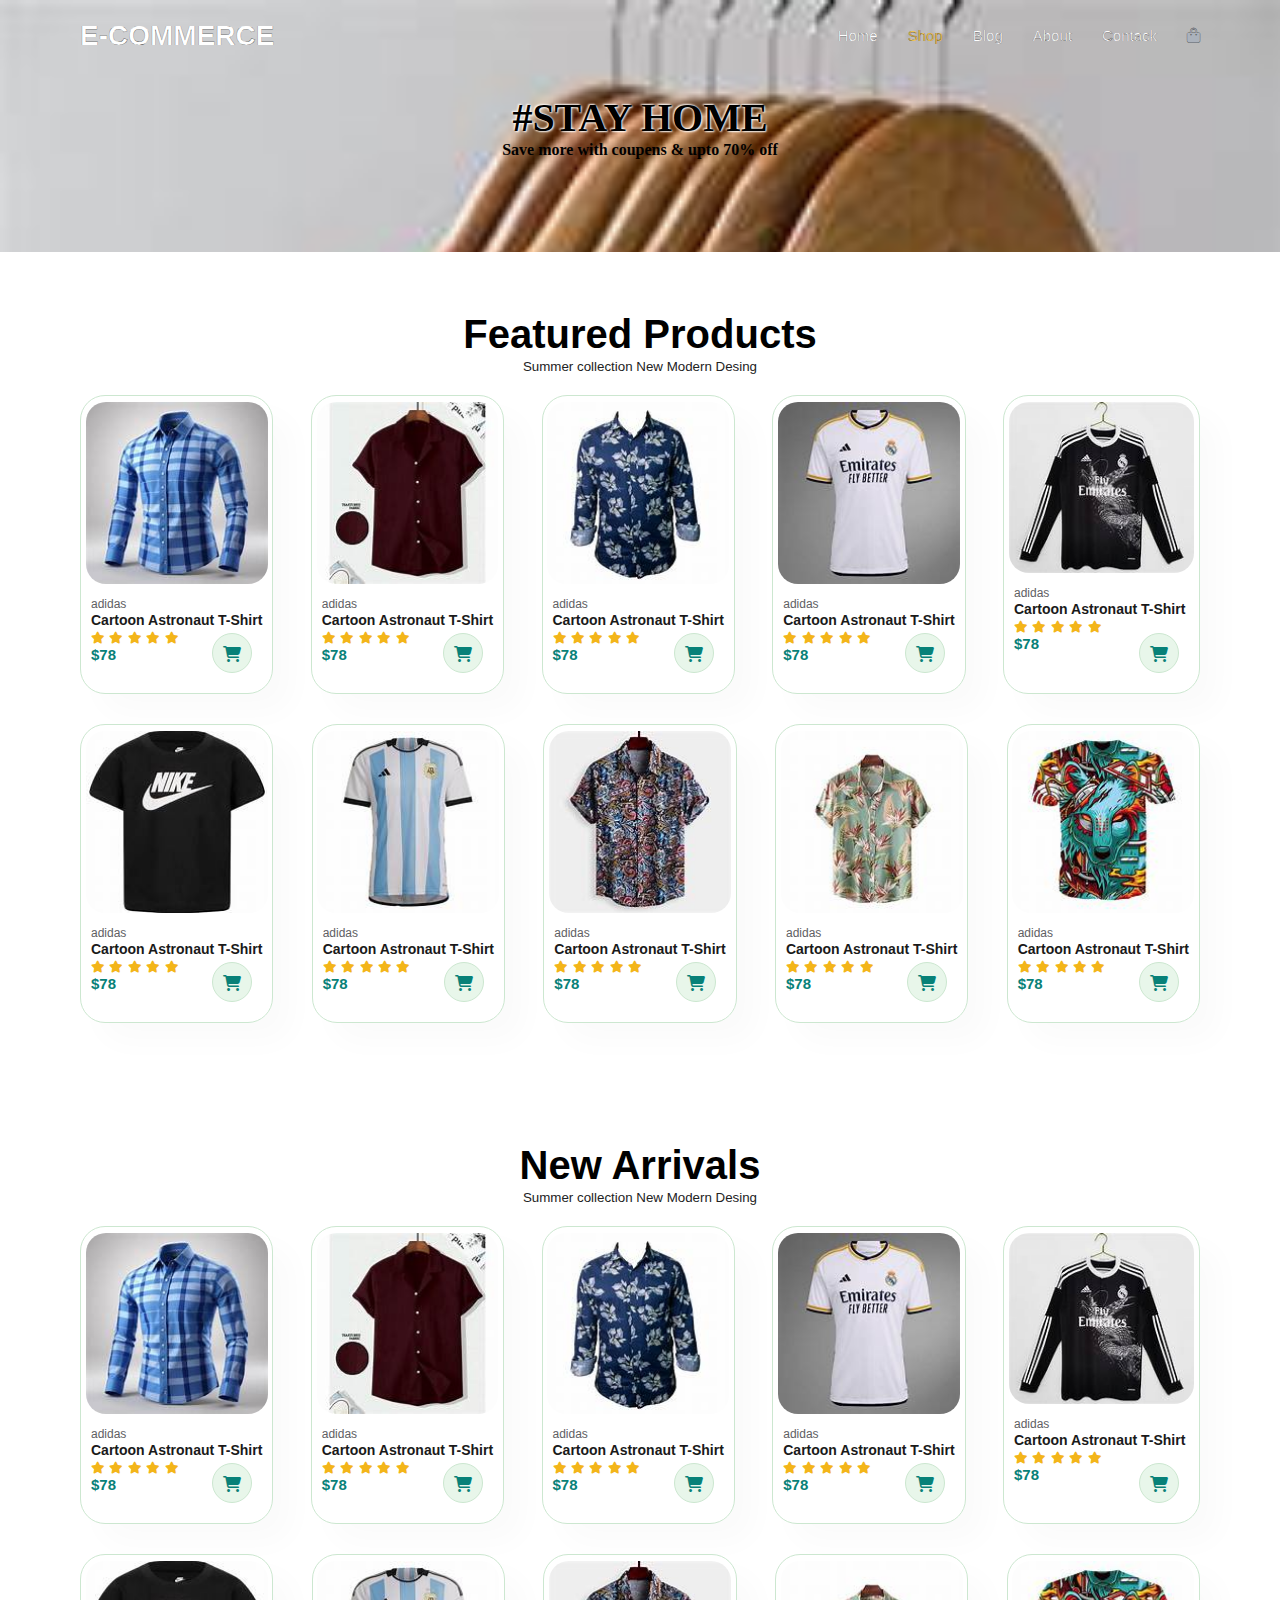
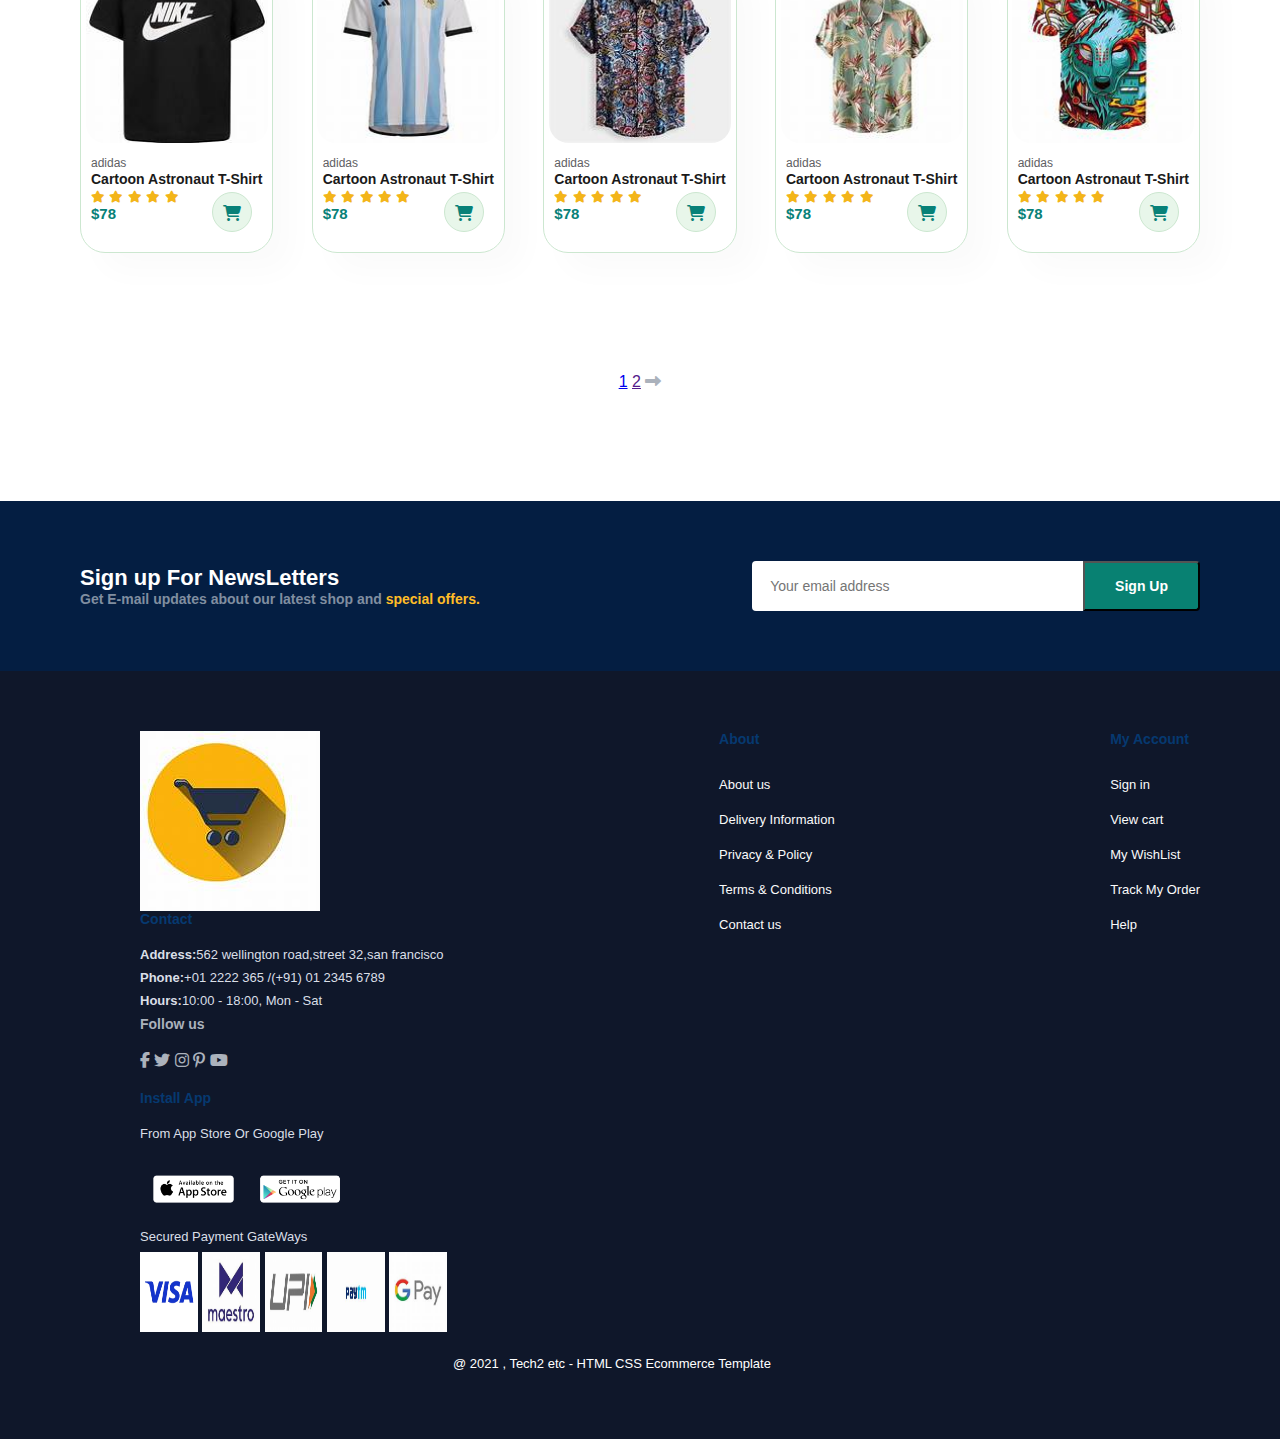
<file: shop.html>
<!DOCTYPE html>
<html lang="en">
<head>
    <meta charset="UTF-8">
    <meta name="viewport" content="width=device-width, initial-scale=1.0">
      <link rel="stylesheet" href="style.css">
      <link rel="stylesheet" href="https://cdnjs.cloudflare.com/ajax/libs/font-awesome/6.5.0/css/all.min.css">
    <title>E-Commerce | Shop</title>
</head>
<body>
    <section id="header">
  <h1 id="logo" alt="">E-COMMERCE</h1>
    <div id="mobile">
  <i id="bar" class="fas fa-bars"></i>
</div>
 <div>   <ul id="navbar">
    <i  class="fas fa-times" id="close" aria-hidden="true"></i>
  <li><a href="index.html">Home</a>   </li>
  <li><a class="active" href="shop.html">Shop</a></li>
   <li><a  href="blog.html">Blog</a></li>
   <li><a href="about.html">About</a></li>
   <li><a href="contact.html">Contack</a></li>
   <li><a Href="cart.html"><i class="fa fa-shopping-bag shoppingbag"></i></a></li>
 </ul>
  </div>
  </section>
 
<!-- <section id="hero">
    <h4>Trade-in-offer</h4>
    <h2>Super value deals</h2>
    <h1>On All Products</h1>
    <p>Save more with coupens & up to 70% off!</p>
    <button>Shop Now</button>
  </section>  -->

  <section id="newsletter2" class="section-p1 ">
      <h1>#STAY HOME </h1>
      <p>Save more with coupens & upto 70% off </p>

  </section>

  <section id="product1" class="section-p1">
    <h1>Featured Products</h1>
    <p1>Summer collection New Modern Desing</p1>
    <div class="pro-container">
      <div class="pro" >
       <a href="sproduct.html?img=img/pro1.jpg">
  <img src="img/pro1.jpg" alt="">
</a>

        <div class="des">
          <span>adidas</span>
          <h5>Cartoon Astronaut T-Shirt</h5>
          <div class="star">
            <i class="fas fa-star "></i>
             <i class="fas fa-star"></i>
              <i class="fas fa-star"></i>
               <i class="fas fa-star"></i>
                <i class="fas fa-star"></i>
          </div>
          <h4>$78</h4>
        </div>
        <br>
        <a href=""><i class=" fas fa-shopping-cart" id="cart"></i></a>
      </div>
       <div class="pro" >
        <a href="sproduct.html?img=img/prod2.jpg"><img src="img/prod2.jpg" alt=""></a>
        <div class="des">
          <span>adidas</span>
          <h5>Cartoon Astronaut T-Shirt</h5>
          <div class="star">
            <i class="fas fa-star "></i>
             <i class="fas fa-star"></i>
              <i class="fas fa-star"></i>
               <i class="fas fa-star"></i>
                <i class="fas fa-star"></i>
          </div>
          <h4>$78</h4>
        </div>
        <a href=""><i class=" fas fa-shopping-cart" id="cart"></i></a>
      </div>
       <div class="pro">
            <a href="sproduct.html?img=img/prod3.jpg"><img src="img/prod3.jpg" alt=""></a>
        <div class="des">
          <span>adidas</span>
          <h5>Cartoon Astronaut T-Shirt</h5>
          <div class="star">
            <i class="fas fa-star "></i>
             <i class="fas fa-star"></i>
              <i class="fas fa-star"></i>
               <i class="fas fa-star"></i>
                <i class="fas fa-star"></i>
          </div>
          <h4>$78</h4>
        </div>
        <a href=""><i class=" fas fa-shopping-cart" id="cart"></i></a>
      </div>
       <div class="pro" >
           <a href="sproduct.html?img=img/prod4.jpg"><img src="img/prod4.jpg" alt=""></a>
        <div class="des">
          <span>adidas</span>
          <h5>Cartoon Astronaut T-Shirt</h5>
          <div class="star">
            <i class="fas fa-star "></i>
             <i class="fas fa-star"></i>
              <i class="fas fa-star"></i>
               <i class="fas fa-star"></i>
                <i class="fas fa-star"></i>
          </div>
          <h4>$78</h4>
        </div>
        <a href=""><i class=" fas fa-shopping-cart" id="cart"></i></a>
      </div>
       <div class="pro" >
       <a href="sproduct.html?img=img/prod5.jpg"><img src="img/prod5.jpg" alt=""></a>
        <div class="des">
          <span>adidas</span>
          <h5>Cartoon Astronaut T-Shirt</h5>
          <div class="star">
            <i class="fas fa-star "></i>
             <i class="fas fa-star"></i>
              <i class="fas fa-star"></i>
               <i class="fas fa-star"></i>
                <i class="fas fa-star"></i>
          </div>
          <h4>$78</h4>
        </div>
        <a href=""><i class=" fas fa-shopping-cart" id="cart"></i></a>
      </div>
       <div class="pro" >
      <a href="sproduct.html?img=img/prod6.jpg"> <img src="img/prod6.jpg" alt=""></a>
        <div class="des">
          <span>adidas</span>
          <h5>Cartoon Astronaut T-Shirt</h5>
          <div class="star">
            <i class="fas fa-star "></i>
             <i class="fas fa-star"></i>
              <i class="fas fa-star"></i>
               <i class="fas fa-star"></i>
                <i class="fas fa-star"></i>
          </div>
          <h4>$78</h4>
        </div>
        <br>
        <a href=""><i class=" fas fa-shopping-cart" id="cart"></i></a>
      </div>
      <div class="pro" >
           <a href="sproduct.html?img=img/prod7.jpg">
     <img src="img/prod7.jpg" alt=""></a>
        <div class="des">
          <span>adidas</span>
          <h5>Cartoon Astronaut T-Shirt</h5>
          <div class="star">
            <i class="fas fa-star "></i>
             <i class="fas fa-star"></i>
              <i class="fas fa-star"></i>
               <i class="fas fa-star"></i>
                <i class="fas fa-star"></i>
          </div>
          <h4>$78</h4>
        </div>
        <a href=""><i class=" fas fa-shopping-cart" id="cart"></i></a>
      </div>
          <div class="pro" >
        <a href="sproduct.html?img=img/prod8.jpg">
     <img src="img/prod8.jpg" alt=""></a>
        <div class="des">
          <span>adidas</span>
          <h5>Cartoon Astronaut T-Shirt</h5>
          <div class="star">
            <i class="fas fa-star "></i>
             <i class="fas fa-star"></i>
              <i class="fas fa-star"></i>
               <i class="fas fa-star"></i>
                <i class="fas fa-star"></i>
          </div>
          <h4>$78</h4>
        </div>
        <a href=""><i class=" fas fa-shopping-cart" id="cart"></i></a>
      </div>
          <div class="pro" >
<a href="sproduct.html?img=img/prod9.jpg">
     <img src="img/prod9.jpg" alt=""></a>
        <div class="des">
          <span>adidas</span>
          <h5>Cartoon Astronaut T-Shirt</h5>
          <div class="star">
            <i class="fas fa-star "></i>
             <i class="fas fa-star"></i>
              <i class="fas fa-star"></i>
               <i class="fas fa-star"></i>
                <i class="fas fa-star"></i>
          </div>
          <h4>$78</h4>
        </div>
        <a href=""><i class=" fas fa-shopping-cart" id="cart"></i></a>
      </div>
          <div class="pro" >
      <a href="sproduct.html?img=img/prod10.jpg">
     <img src="img/prod10.jpg" alt=""></a>
        <div class="des">
          <span>adidas</span>
          <h5>Cartoon Astronaut T-Shirt</h5>
          <div class="star">
            <i class="fas fa-star "></i>
             <i class="fas fa-star"></i>
              <i class="fas fa-star"></i>
               <i class="fas fa-star"></i>
                <i class="fas fa-star"></i>
          </div>
          <h4>$78</h4>
        </div>
        <a href=""><i class=" fas fa-shopping-cart" id="cart"></i></a>
      </div>
    </div>
  </section>
  
  
    <section id="product1" class="section-p1">
    <h1>New Arrivals</h1>
    <p1>Summer collection New Modern Desing</p1>
    <div class="pro-container">
      <div class="pro">
        <a href="sproduct.html?img=img/pro1.jpg">
        <img src="img/pro1.jpg" alt=""></a>
        <div class="des">
          <span>adidas</span>
          <h5>Cartoon Astronaut T-Shirt</h5>
          <div class="star">
            <i class="fas fa-star "></i>
             <i class="fas fa-star"></i>
              <i class="fas fa-star"></i>
               <i class="fas fa-star"></i>
                <i class="fas fa-star"></i>
          </div>
          <h4>$78</h4>
        </div>
        <br>
        <a href=""><i class=" fas fa-shopping-cart" id="cart"></i></a>
      </div>
       <div class="pro">
        <a href="sproduct.html?img=img/prod2.jpg">
        <img src="img/prod2.jpg" alt=""></a>
        <div class="des">
          <span>adidas</span>
          <h5>Cartoon Astronaut T-Shirt</h5>
          <div class="star">
            <i class="fas fa-star "></i>
             <i class="fas fa-star"></i>
              <i class="fas fa-star"></i>
               <i class="fas fa-star"></i>
                <i class="fas fa-star"></i>
          </div>
          <h4>$78</h4>
        </div>
        <a href=""><i class=" fas fa-shopping-cart" id="cart"></i></a>
      </div>
       <div class="pro">
        <a href="sproduct.html?img=img/prod3.jpg">
        <img src="img/prod3.jpg" alt=""></a>
        <div class="des">
          <span>adidas</span>
          <h5>Cartoon Astronaut T-Shirt</h5>
          <div class="star">
            <i class="fas fa-star "></i>
             <i class="fas fa-star"></i>
              <i class="fas fa-star"></i>
               <i class="fas fa-star"></i>
                <i class="fas fa-star"></i>
          </div>
          <h4>$78</h4>
        </div>
        <a href=""><i class=" fas fa-shopping-cart" id="cart"></i></a>
      </div>
       <div class="pro">
        <a href="sproduct.html?img=img/prod4.jpg">
        <img src="img/prod4.jpg" alt=""></a>
        <div class="des">
          <span>adidas</span>
          <h5>Cartoon Astronaut T-Shirt</h5>
          <div class="star">
            <i class="fas fa-star "></i>
             <i class="fas fa-star"></i>
              <i class="fas fa-star"></i>
               <i class="fas fa-star"></i>
                <i class="fas fa-star"></i>
          </div>
          <h4>$78</h4>
        </div>
        <a href=""><i class=" fas fa-shopping-cart" id="cart"></i></a>
      </div>
       <div class="pro">
        <a href="sproduct.html?img=img/prod5.jpg">
        <img src="img/prod5.jpg" alt=""></a>
        <div class="des">
          <span>adidas</span>
          <h5>Cartoon Astronaut T-Shirt</h5>
          <div class="star">
            <i class="fas fa-star "></i>
             <i class="fas fa-star"></i>
              <i class="fas fa-star"></i>
               <i class="fas fa-star"></i>
                <i class="fas fa-star"></i>
          </div>
          <h4>$78</h4>
        </div>
        <a href=""><i class=" fas fa-shopping-cart" id="cart"></i></a>
      </div>
       <div class="pro">
        <a href="sproduct.html?img=img/prod6.jpg">
        <img src="img/prod6.jpg" alt=""></a>
        <div class="des">
          <span>adidas</span>
          <h5>Cartoon Astronaut T-Shirt</h5>
          <div class="star">
            <i class="fas fa-star "></i>
             <i class="fas fa-star"></i>
              <i class="fas fa-star"></i>
               <i class="fas fa-star"></i>
                <i class="fas fa-star"></i>
          </div>
          <h4>$78</h4>
        </div>
        <br>
        <a href=""><i class=" fas fa-shopping-cart" id="cart"></i></a>
      </div>
       <div class="pro">
        <a href="sproduct.html?img=img/prod7.jpg">
        <img src="img/prod7.jpg" alt=""></a>
        <div class="des">
          <span>adidas</span>
          <h5>Cartoon Astronaut T-Shirt</h5>
          <div class="star">
            <i class="fas fa-star "></i>
             <i class="fas fa-star"></i>
              <i class="fas fa-star"></i>
               <i class="fas fa-star"></i>
                <i class="fas fa-star"></i>
          </div>
          <h4>$78</h4>
        </div>
        <a href=""><i class=" fas fa-shopping-cart" id="cart"></i></a>
      </div>
          <div class="pro">
            <a href="sproduct.html?img=img/prod8.jpg">
        <img src="img/prod8.jpg" alt=""></a>
        <div class="des">
          <span>adidas</span>
          <h5>Cartoon Astronaut T-Shirt</h5>
          <div class="star">
            <i class="fas fa-star "></i>
             <i class="fas fa-star"></i>
              <i class="fas fa-star"></i>
               <i class="fas fa-star"></i>
                <i class="fas fa-star"></i>
          </div>
          <h4>$78</h4>
        </div>
        <a href=""><i class=" fas fa-shopping-cart" id="cart"></i></a>
      </div>
          <div class="pro">
            <a href="sproduct.html?img=img/prod9.jpg">
        <img src="img/prod9.jpg" alt=""></a>
        <div class="des">
          <span>adidas</span>
          <h5>Cartoon Astronaut T-Shirt</h5>
          <div class="star">
            <i class="fas fa-star "></i>
             <i class="fas fa-star"></i>
              <i class="fas fa-star"></i>
               <i class="fas fa-star"></i>
                <i class="fas fa-star"></i>
          </div>
          <h4>$78</h4>
        </div>
        <a href=""><i class=" fas fa-shopping-cart" id="cart"></i></a>
      </div>
          <div class="pro">
            <a href="sproduct.html?img=img/prod10.jpg">
        <img src="img/prod10.jpg" alt=""></a>
        <div class="des">
          <span>adidas</span>
          <h5>Cartoon Astronaut T-Shirt</h5>
          <div class="star">
            <i class="fas fa-star "></i>
             <i class="fas fa-star"></i>
              <i class="fas fa-star"></i>
               <i class="fas fa-star"></i>
                <i class="fas fa-star"></i>
          </div>
          <h4>$78</h4>
        </div>
        <a href=""><i class=" fas fa-shopping-cart" id="cart"></i></a>
      </div>
    </div>
  </section>

 <section id="pagination" class="section-p1">
<a href="#">1</a>
<a href="">2</a>
<a href=""><i class="fas fa-long-arrow-alt-right"></i></a>
 </section>
  
   <section id="newsletter" class="section-p1 ">
    <div class="newstext">
      <h3>Sign up For NewsLetters </h3>
      <p>Get E-mail updates about our latest shop and <span>special offers.</span></p>
    </div>
    <div class="form">
      <input type="text" placeholder="Your email address">
      <button class="normal">Sign Up</button>
    </div>
  </section>

    <section>
  <footer id="footer" class="section-p1">
    <div class="col">
    <img src="img/logo.jpg" alt="">
    <h3>Contact</h3>
       <p><strong>Address:</strong>562 wellington road,street 32,san francisco</p>
       <p><strong>Phone:</strong>+01 2222 365 /(+91) 01 2345 6789</p>
    <p><strong>Hours:</strong>10:00 - 18:00, Mon - Sat</p>
    <div class="follow">
      <h3>Follow us</h3>
      <div class="icon">
        <i class="fab fa-facebook-f"></i>
         <i class="fab fa-twitter"></i>
          <i class="fab fa-instagram"></i>
           <i class="fab fa-pinterest-p"></i>
            <i class="fab fa-youtube"></i>
      </div>
     </div>
    </div>
     
    <div class="col">
      <h3>About</h3>
      <a href="#">About us</a>
      <a href="#">Delivery Information</a>
      <a href="#">Privacy & Policy</a>
      <a href="#">Terms & Conditions</a>
      <a href="#">Contact us</a>
    </div>
         
    <div class="col">
      <h3>My Account</h3>
      <a href="#">Sign in</a>
      <a href="#">View cart</a>
      <a href="#">My WishList</a>
      <a href="#">Track My Order</a>
      <a href="#">Help</a>
    </div>
    <div class="col install">
    <h3>Install App</h3>
    <p>From App Store Or Google Play</p>
    <div class="row">
      <img  src="img/App.png">
      <img src="img/App2.png">
    </div>
    <p>Secured Payment GateWays</p>
    <div clas="sponcered">
    <img id="GateWays" src="img/gw1.png">
    <img id="GateWays" src="img/gw2.jpg" alt="not found">
    <img id="GateWays" src="img/gw3.jpg">
    <img id="GateWays" src="img/gw4.jpg">
    <img id="GateWays" src="img/gw5.jpg"></div> </div>
    <div class="copyright">
      <p>@ 2021 , Tech2 etc - HTML CSS Ecommerce Template</p>
    </div>
   
  </footer>

  </section>
  <script src="script.js"></script>

</body>
</html>
</file>
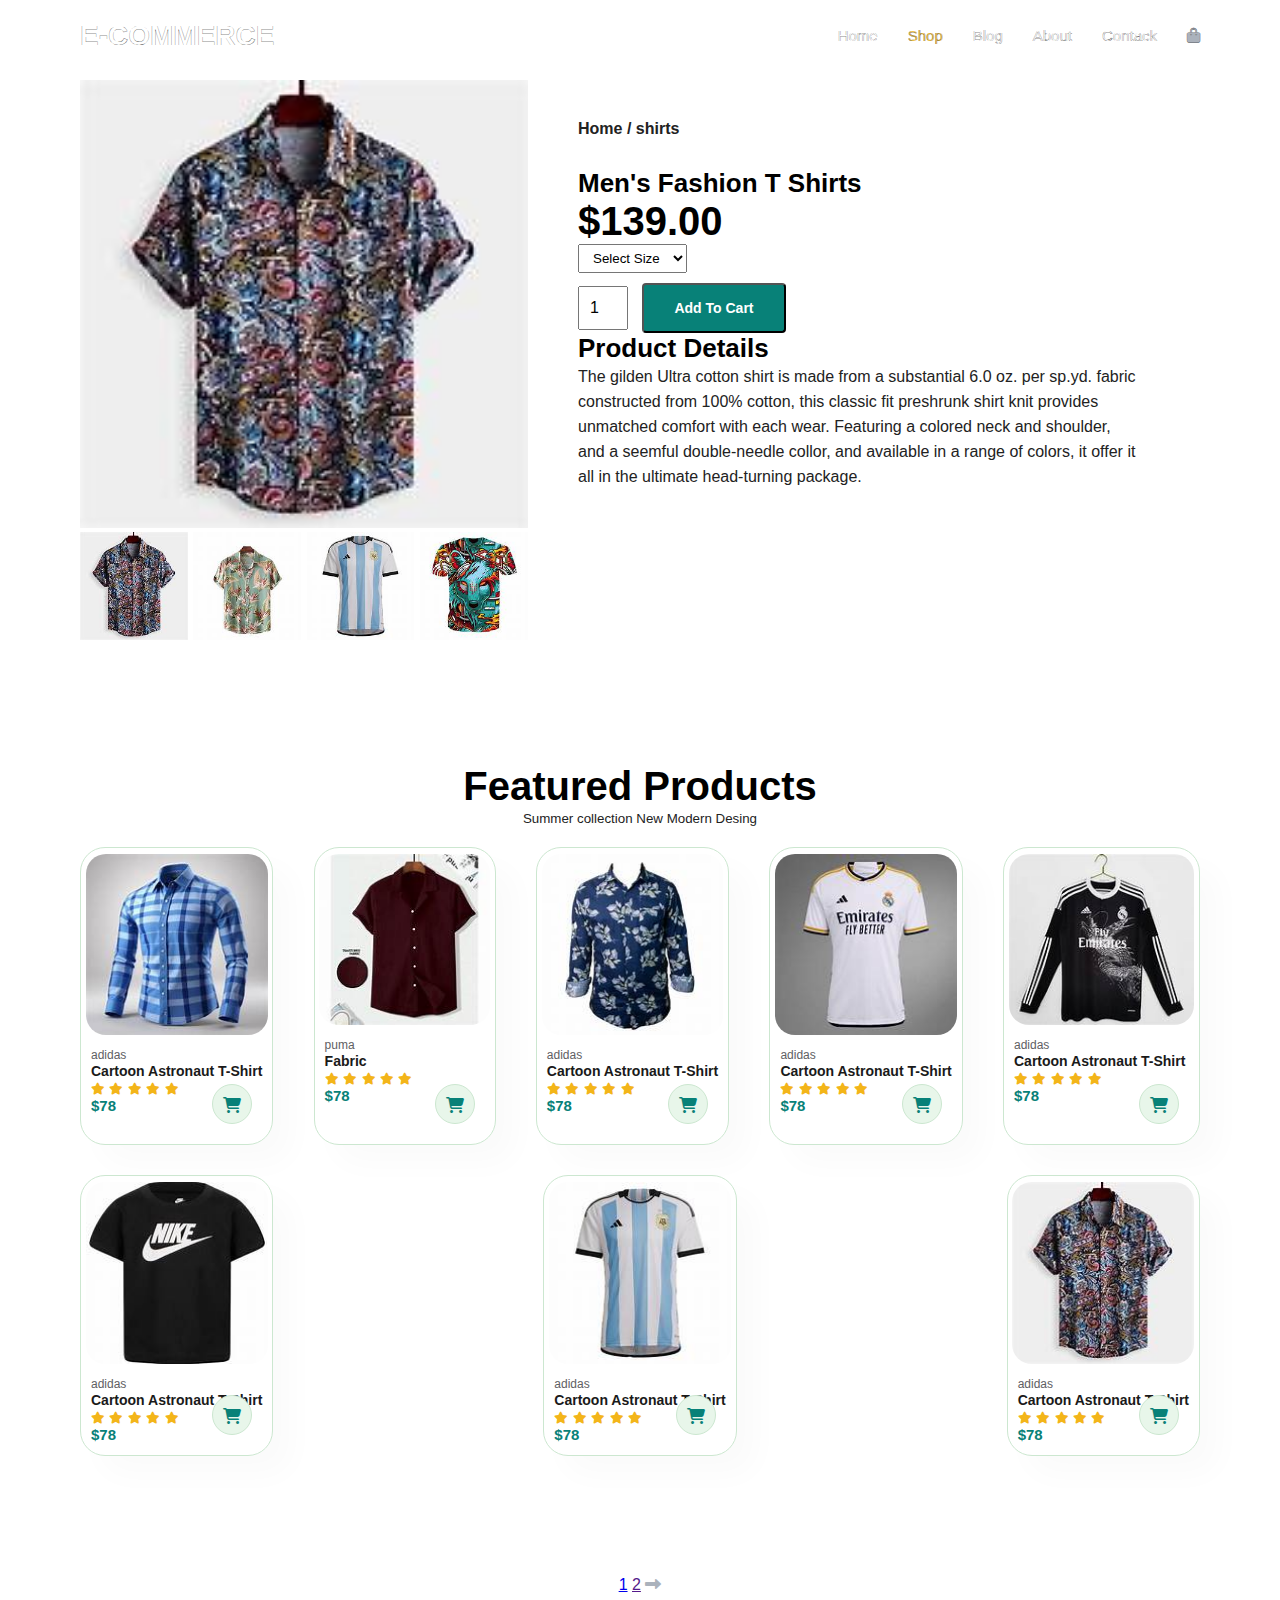
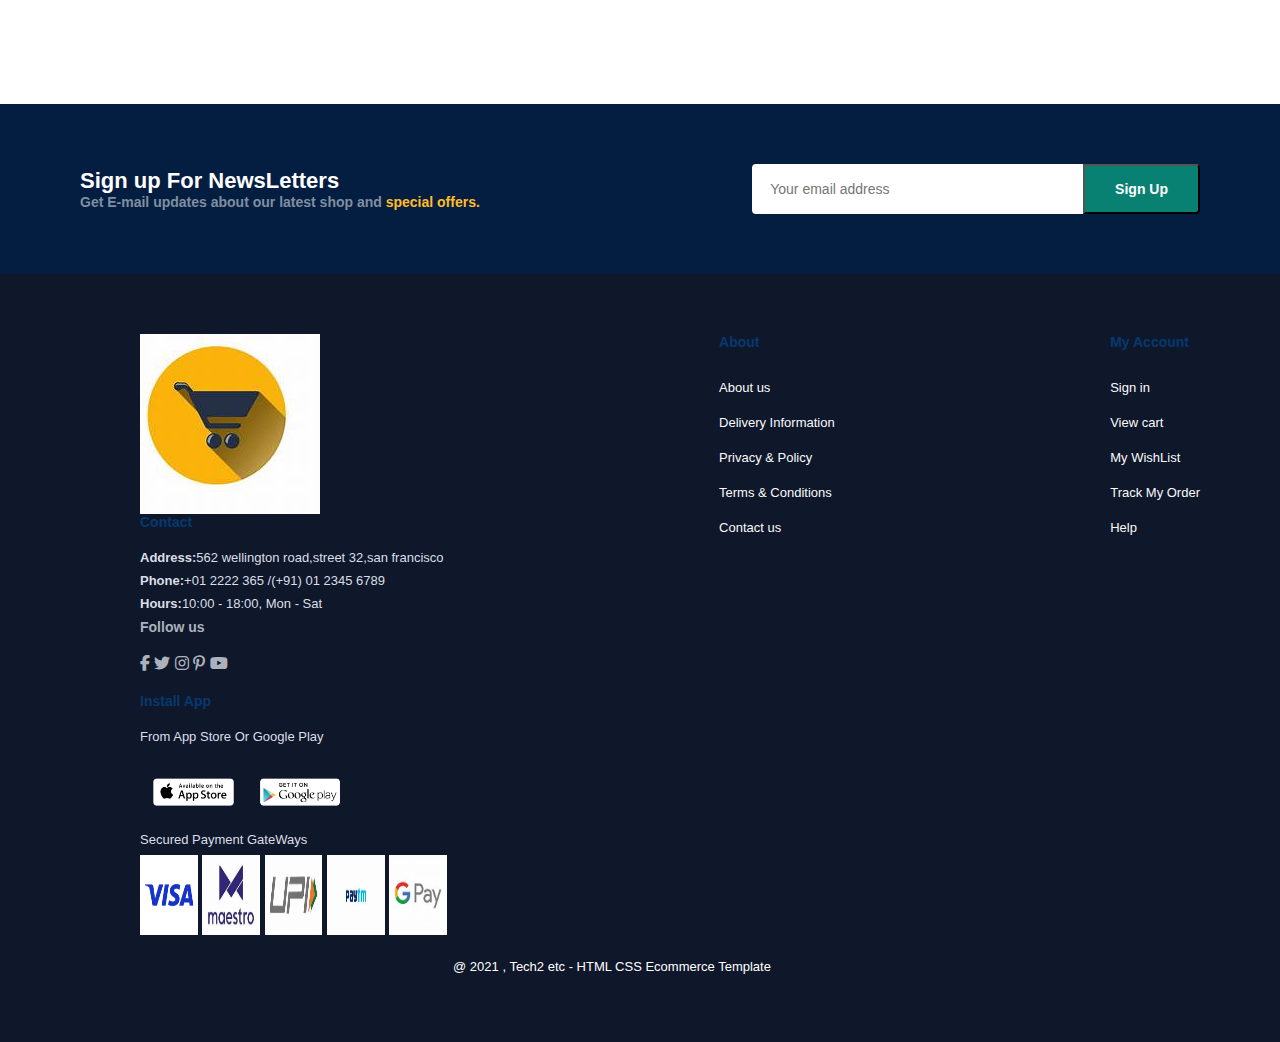
<file: sproduct.html>
<!DOCTYPE html>
<html lang="en">
<head>
    <meta charset="UTF-8">
    <meta name="viewport" content="width=device-width, initial-scale=1.0">
      <link rel="stylesheet" href="style.css">
      <link rel="stylesheet" href="https://cdnjs.cloudflare.com/ajax/libs/font-awesome/6.5.0/css/all.min.css">
    <title>E-Commerce | shop | Product</title>
</head>
<body>
    <section id="header">
  <h1 id="logo" alt="">E-COMMERCE</h1>
    <button  class="back-btn" onclick="window.location.href='shop.html'">
    <i class="fas fa-arrow-left"></i>
  </button>
 <div>   <ul id="navbar">
  <li><a href="index.html">Home</a>   </li>
  <li><a class="active" href="shop.html">Shop</a></li>
   <li><a  href="blog.html">Blog</a></li>
   <li><a href="about.html">About</a></li>
   <li><a href="contact.html">Contack</a></li>
   <li><a Href="cart.html"><i class="fa fa-shopping-bag shoppingbag"></i></a></li>
 </ul>
  </div>
  </section>

  <section id="prodetails" class="section-p1">
    <div class="single-pro-image">
        <img src="img/prod8.jpg" width="100%" id="mainimg" alt="">
            <script>
    const params = new URLSearchParams(window.location.search);
    const imgSrc = params.get("img");

    if (imgSrc) {
      document.getElementById("mainimg").src = imgSrc;
    }
  </script>
        <div class="small-img-group">

  <div class="small-img-col">
    <img src="img/prod8.jpg"
         class="small-img"
         data-name="Men's Fashion T Shirt"
         data-price="139"
         data-desc="Premium cotton t-shirt with modern fit and soft fabric.">
  </div>

  <div class="small-img-col">
    <img src="img/prod9.jpg"
         class="small-img"
         data-name="Men's Casual Wear"
         data-price="149"
         data-desc="Stylish casual wear made for daily comfort and durability.">
  </div>

  <div class="small-img-col">
    <img src="img/prod7.jpg"
         class="small-img"
         data-name="Men's Street Style Tee"
         data-price="129"
         data-desc="Street-style t-shirt with breathable fabric and bold look.">
  </div>

  <div class="small-img-col">
    <img src="img/prod10.jpg"
         class="small-img"
         data-name="Men's Premium Cotton Tee"
         data-price="169"
         data-desc="High-quality premium cotton t-shirt for all seasons.">
  </div>

</div>

    </div>
    <div class="single-pro-details">
        <h4>Home / shirts</h4>
        <h3 id="product-name">Men's Fashion T Shirts</h3>
        <h1 id="product-price">$139.00</h1>
        <select id="product-size">
        <option value="">Select Size</option>
        <option value="XL">XL</option>
        <option value="XXL">XXL</option>
        <option value="XXXl">XXXL</option>
        <option value="S">Small</option>
        <option value="L">Large</option>
        <option value="M">Medium</option>
        </select> 
        <input type="number" min="1" value="1" >
        <button class="normal" 
         id="addToCartBtn"
  data-name="Cartoon Astronaut T-Shirt"
  data-price="118.19"
  >Add To Cart</button>
        <h3>Product Details</h3>
        <span id="product-desc">The gilden Ultra cotton shirt is made from a substantial 6.0 oz.
            per sp.yd. fabric constructed from 100% cotton, this classic fit preshrunk shirt
            knit provides unmatched comfort with each wear. Featuring a colored neck and shoulder, and a seemful
            double-needle collor, and available in a range of colors, it offer it all in 
            the ultimate head-turning package. </span>
        
    </div>
  </section>

  
    <section id="product1" class="section-p1">
    <h1>Featured Products</h1>
    <p1>Summer collection New Modern Desing</p1>
    <div class="pro-container">
      <div class="pro">
        <a href="sproduct.html?img=img/pro1.jpg">
        <img src="img/pro1.jpg" alt=""></a>
        <div class="des">
          <span>adidas</span>
          <h5>Cartoon Astronaut T-Shirt</h5>
          <div class="star">
            <i class="fas fa-star "></i>
             <i class="fas fa-star"></i>
              <i class="fas fa-star"></i>
               <i class="fas fa-star"></i>
                <i class="fas fa-star"></i>
          </div>
          <h4>$78</h4>
        </div>
        <br>
        <a href=""><i class=" fas fa-shopping-cart" id="cart"></i></a>
      </div>
       <div class="pro">
        <a href="sproduct.html?img=img/prod2.jpg">
        <img src="img/prod2.jpg" alt=""></a>
        <div class="des">
          <span>puma</span>
          <h5>Fabric</h5>
          <div class="star">
            <i class="fas fa-star "></i>
             <i class="fas fa-star"></i>
              <i class="fas fa-star"></i>
               <i class="fas fa-star"></i>
                <i class="fas fa-star"></i>
          </div>
          <h4>$78</h4>
        </div>
        <a href=""><i class=" fas fa-shopping-cart" id="cart"></i></a>
      </div>
       <div class="pro">
        <a href="sproduct.html?img=img/prod3.jpg">
        <img src="img/prod3.jpg" alt=""></a>
        <div class="des">
          <span>adidas</span>
          <h5>Cartoon Astronaut T-Shirt</h5>
          <div class="star">
            <i class="fas fa-star "></i>
             <i class="fas fa-star"></i>
              <i class="fas fa-star"></i>
               <i class="fas fa-star"></i>
                <i class="fas fa-star"></i>
          </div>
          <h4>$78</h4>
        </div>
        <a href=""><i class=" fas fa-shopping-cart" id="cart"></i></a>
      </div>
       <div class="pro">
        <a href="sproduct.html?img=img/prod4.jpg">
        <img src="img/prod4.jpg" alt=""></a>
        <div class="des">
          <span>adidas</span>
          <h5>Cartoon Astronaut T-Shirt</h5>
          <div class="star">
            <i class="fas fa-star "></i>
             <i class="fas fa-star"></i>
              <i class="fas fa-star"></i>
               <i class="fas fa-star"></i>
                <i class="fas fa-star"></i>
          </div>
          <h4>$78</h4>
        </div>
        <a href=""><i class=" fas fa-shopping-cart" id="cart"></i></a>
      </div>
       <div class="pro">
        <a href="sproduct.html?img=img/prod5.jpg">
        <img src="img/prod5.jpg" alt=""></a>
        <div class="des">
          <span>adidas</span>
          <h5>Cartoon Astronaut T-Shirt</h5>
          <div class="star">
            <i class="fas fa-star "></i>
             <i class="fas fa-star"></i>
              <i class="fas fa-star"></i>
               <i class="fas fa-star"></i>
                <i class="fas fa-star"></i>
          </div>
          <h4>$78</h4>
        </div>
        <a href=""><i class=" fas fa-shopping-cart" id="cart"></i></a>
      </div>
      <div class="pro" >
      <a href="sproduct.html?img=img/prod6.jpg"> <img src="img/prod6.jpg" alt=""></a>
        <div class="des">
          <span>adidas</span>
          <h5>Cartoon Astronaut T-Shirt</h5>
          <div class="star">
            <i class="fas fa-star "></i>
             <i class="fas fa-star"></i>
              <i class="fas fa-star"></i>
               <i class="fas fa-star"></i>
                <i class="fas fa-star"></i>
          </div>
          <h4>$78</h4>
        </div>
        <a href=""><i class=" fas fa-shopping-cart" id="cart"></i></a>
      </div>
      <div class="pro" >
           <a href="sproduct.html?img=img/prod7.jpg">
     <img src="img/prod7.jpg" alt=""></a>
        <div class="des">
          <span>adidas</span>
          <h5>Cartoon Astronaut T-Shirt</h5>
          <div class="star">
            <i class="fas fa-star "></i>
             <i class="fas fa-star"></i>
              <i class="fas fa-star"></i>
               <i class="fas fa-star"></i>
                <i class="fas fa-star"></i>
          </div>
          <h4>$78</h4>
        </div>
        <a href=""><i class=" fas fa-shopping-cart" id="cart"></i></a>
      </div>
          <div class="pro" >
        <a href="sproduct.html?img=img/prod8.jpg">
     <img src="img/prod8.jpg" alt=""></a>
        <div class="des">
          <span>adidas</span>
          <h5>Cartoon Astronaut T-Shirt</h5>
          <div class="star">
            <i class="fas fa-star "></i>
             <i class="fas fa-star"></i>
              <i class="fas fa-star"></i>
               <i class="fas fa-star"></i>
                <i class="fas fa-star"></i>
          </div>
          <h4>$78</h4>
        </div>
        <a href=""><i class=" fas fa-shopping-cart" id="cart"></i></a>
      </div>

    </div>
  </section>
  
 <section id="pagination" class="section-p1">
<a href="#">1</a>
<a href="">2</a>
<a href=""><i class="fas fa-long-arrow-alt-right"></i></a>
 </section>
  
   <section id="newsletter" class="section-p1 ">
    <div class="newstext">
      <h3>Sign up For NewsLetters </h3>
      <p>Get E-mail updates about our latest shop and <span>special offers.</span></p>
    </div>
    <div class="form">
      <input type="text" placeholder="Your email address">
      <button class="normal">Sign Up</button>
    </div>
  </section>

    <section>
  <footer id="footer" class="section-p1">
    <div class="col">
    <img src="img/logo.jpg" alt="">
    <h3>Contact</h3>
       <p><strong>Address:</strong>562 wellington road,street 32,san francisco</p>
       <p><strong>Phone:</strong>+01 2222 365 /(+91) 01 2345 6789</p>
    <p><strong>Hours:</strong>10:00 - 18:00, Mon - Sat</p>
    <div class="follow">
      <h3>Follow us</h3>
      <div class="icon">
        <i class="fab fa-facebook-f"></i>
         <i class="fab fa-twitter"></i>
          <i class="fab fa-instagram"></i>
           <i class="fab fa-pinterest-p"></i>
            <i class="fab fa-youtube"></i>
      </div>
     </div>
    </div>
     
    <div class="col">
      <h3>About</h3>
      <a href="#">About us</a>
      <a href="#">Delivery Information</a>
      <a href="#">Privacy & Policy</a>
      <a href="#">Terms & Conditions</a>
      <a href="#">Contact us</a>
    </div>
         
    <div class="col">
      <h3>My Account</h3>
      <a href="#">Sign in</a>
      <a href="#">View cart</a>
      <a href="#">My WishList</a>
      <a href="#">Track My Order</a>
      <a href="#">Help</a>
    </div>
    <div class="col install">
    <h3>Install App</h3>
    <p>From App Store Or Google Play</p>
    <div class="row">
      <img  src="img/App.png">
      <img src="img/App2.png">
    </div>
    <p>Secured Payment GateWays</p>
    <div clas="sponcered">
    <img id="GateWays" src="img/gw1.png">
    <img id="GateWays" src="img/gw2.jpg" alt="not found">
    <img id="GateWays" src="img/gw3.jpg">
    <img id="GateWays" src="img/gw4.jpg">
    <img id="GateWays" src="img/gw5.jpg"></div> </div>
    <div class="copyright">
      <p>@ 2021 , Tech2 etc - HTML CSS Ecommerce Template</p>
    </div>
   
  </footer>

  </section>

  <script>




  const mainImg = document.getElementById("mainimg");
  const productName = document.getElementById("product-name");
  const productPrice = document.getElementById("product-price");
  const productDesc = document.getElementById("product-desc");

  document.querySelectorAll(".small-img").forEach(img => {
    img.addEventListener("click", () => {
      mainImg.src = img.src;
      productName.innerText = img.dataset.name;
      productPrice.innerText = `$${img.dataset.price}`;
      productDesc.innerText = img.dataset.desc;
    });
  });


// var Main_Img=document.getElementById("mainimg");
// var small=document.getElementsByClassName("small-img")

//  small[0].onclick = function(){
//   Main_Img.src = small[0].src;
//  }
//   small[1].onclick = function(){
//   Main_Img.src = small[1].src;
//  }
//   small[2].onclick = function(){
//   Main_Img.src = small[2].src;
//  }
//   small[3].onclick = function(){
//   Main_Img.src = small[3].src;
//  }

  // const params = new URLSearchParams(window.location.search);

//  const img = params.get("img");
//   const name = params.get("name");
//   const price = params.get("price");
//   const rating = params.get("rating");
//   const desc = params.get("desc");

//   if (img) document.getElementById("mainimg").src = img;
//   if (name) document.getElementById("product-name").innerText = name;
//   if (price) document.getElementById("product-price").innerText = `$${price}`;
//   if (desc) document.getElementById("product-desc").innerText = desc;




  // document.getElementById("addToCartBtn").addEventListener("click", () => {
  //   const name = document.getElementById("addToCartBtn").dataset.name;
  //   const price = Number(document.getElementById("addToCartBtn").dataset.price);
  //   const image = document.getElementById("mainimg").src;
  //   const qty = document.querySelector(".single-pro-details input").value;

  //   const product = {
  //     name,
  //     price,
  //     image,
  //     qty: Number(qty)
  //   };

  //   let cart = JSON.parse(localStorage.getItem("cart")) || [];
  //   cart.push(product);
  //   localStorage.setItem("cart", JSON.stringify(cart));

  //   alert("Product added to cart");
  // });
 document.getElementById("addToCartBtn").addEventListener("click", () => {

  const name = document.getElementById("product-name").innerText;

  const price = Number(
    document.getElementById("product-price").innerText.replace("$", "")
  );

  const image = document.getElementById("mainimg").src;

  const qty = Number(
    document.querySelector(".single-pro-details input").value
  );

  const size = document.getElementById("product-size").value;

  // 🚨 Validate size
  if (!size) {
    alert("Please select a size");
    return;
  }

  const product = {
    name,
    price: Number(price) ,
    image,
    qty: Number(qty),
    size
  };

  let cart = JSON.parse(localStorage.getItem("cart")) || [];
  cart.push(product);
  localStorage.setItem("cart", JSON.stringify(cart));

  alert("Product added to cart");
});
  

document.querySelectorAll(".small-img").forEach(img => {
    img.addEventListener("click", () => {
      document.getElementById("addToCartBtn").dataset.name = img.dataset.name;
      document.getElementById("addToCartBtn").dataset.price = img.dataset.price;
    });
  });

  // const params = new URLSearchParams(window.location.search);

  const img = params.get("img");
  const name = params.get("name");
  const price = params.get("price");
  const desc = params.get("desc");
  const rating = params.get("rating");

  if (img) document.getElementById("mainimg").src = img;
  if (name) document.getElementById("product-name").innerText = name;
  if (price) document.getElementById("product-price").innerText = `$${price}`;
  if (desc) document.getElementById("product-desc").innerText = desc;

  // OPTIONAL: dynamic stars (later upgrade)
  console.log("Rating:", rating);
</script>



  <script src="script.js"></script>
</body>
</html>
</file>
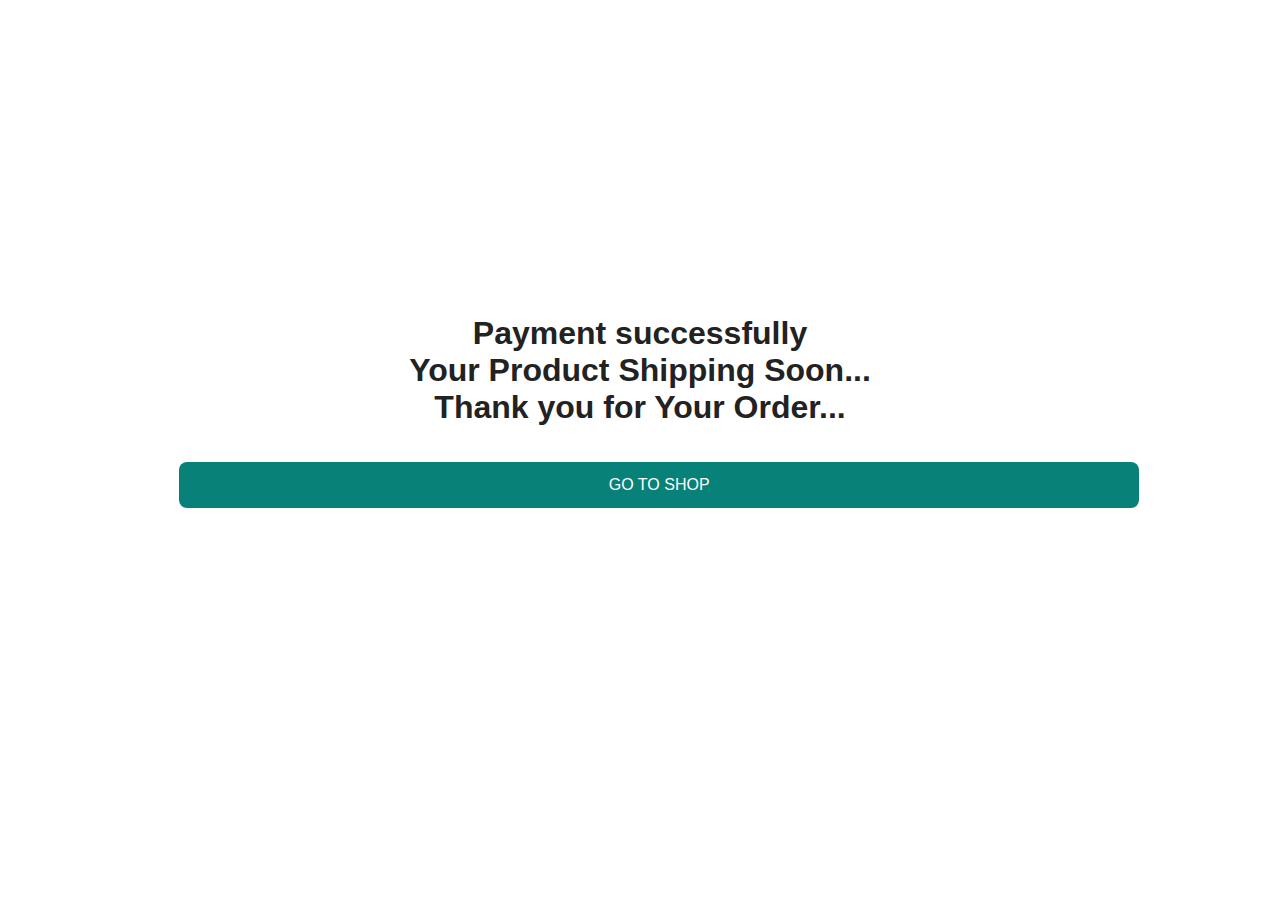
<file: success.html>
<!DOCTYPE html>
<html lang="en">
<head>
    <meta charset="UTF-8">
    <meta name="viewport" content="width=device-width, initial-scale=1.0">
    <link rel="stylesheet" href="style.css">
      <link rel="stylesheet" href="https://cdnjs.cloudflare.com/ajax/libs/font-awesome/6.5.0/css/all.min.css">
    <title>E-Commerce | Success Page</title>
</head>
<body>
    <h1 style="text-align: center; margin-top:35vh;">Payment successfully
        <br>
        Your Product Shipping Soon...<br>
        Thank you for Your Order...
    </h1>
    <br>
    <br>
    <a href="shop.html" ><button class="buy-btn">GO TO SHOP</button></a>
</body>
</html>
</file>
<file: style.css>
button.normal{
    font-size: 14px;
    font-weight: 600;
    padding: 15px 30px;
    color: black;
    background-color: white;
    border-radius: 4px;
    cursor: pointer;
    outline: none;
    transition: 0.2s ;
    width: fit-content;
    
}
button.white{
     font-size: 14px;
    font-weight: 600;
    padding: 11px 18px;
    color: rgb(0, 0, 0);
    background-color: transparent;
    border: 1px solid rgb(0, 0, 0);
    cursor: pointer;
    outline: none;
    transition: 0.2s ;
    width: fit-content;
    margin-top: 30px;
}
* {
  margin: 0;
  padding: 0;
  box-sizing: border-box;
  font-family: "Poppins", sans-serif;
}

/* ===== HEADER ===== */
#header {
  width: 100%;
  padding: 20px 80px;
  display: flex;
  align-items: center;
  justify-content: space-between;
  position: absolute;
  top: 0;
  z-index: 10;
  -webkit-text-stroke: 0.2px black;
}

#logo {
  color: #ffffff;
  font-size: 28px;
  font-weight: 700;
}

#navbar {
  list-style: none;
  display: flex;
  gap: 30px;
}

#navbar li a {
  text-decoration: none;
  color: #ffffff;
  font-size: 15px;
  font-weight: 500;
  transition: 0.3s;
}

#navbar li a:hover,
#navbar li a.active {
  color: #f0c14b;
}
#navbar li a::after {
  content: "";
  width: 0;
  height: 2px;
  background: #f0c14b;
  position: absolute;
  left: 0;
  bottom: -6px;
  transition: 0.3s ease;
}


#navbar .cart {
  color: #fff;
  font-size: 18px;
  cursor: pointer;
}

/* ===== HERO SECTION ===== */
#hero {
  height: 100vh;
  background: linear-gradient(
      rgba(0,0,0,0.45),
      rgba(0,0,0,0.45)
    ),
    url("img/about.png") center/cover no-repeat;
  display: flex;
  gap: 20px;
  align-items: center;
  padding-left: 80px;
}

.hero-content {
  color: #ffffff;
  max-width: 600px;
}

.hero-content h2 {
  font-size: 48px;
  font-weight: 500;
}

.hero-content h1 {
  font-size: 72px;
  font-weight: 800;
  margin: 10px 0;
}

.hero-content p {
  letter-spacing: 2px;
  font-size: 16px;
  margin-bottom: 40px;
}

/* ===== BUTTONS ===== */
.hero-buttons {
  display: flex;
  gap: 20px;
}

.btn {
  padding: 14px 30px;
  font-size: 14px;
  letter-spacing: 1px;
  text-decoration: none;
  border-radius: 3px;
  transition: 0.3s;
}

.btn.primary {
  background: #ffffff;
  color: #000;
  font-weight: 600;
}

.btn.primary:hover {
  background: #f0c14b;
}

.btn.outline {
  border: 2px solid #ffffff;
  color: #ffffff;
}

.btn.outline:hover {
  background: #ffffff;
  color: #000;
}

.search-box {
  display: flex;
  align-items: center;
  background: #76767675;
  padding: 8px 16px;
  border-radius: 30px;
  box-shadow: 0 6px 18px rgba(0,0,0,0.15);
  width: 390px;
  justify-content: center;
  margin-left: 33%;
}

.search-box i {
  color: #ffffff;
  margin-right: 8px;
}

.search-box input {
  border: none;
  outline: none;
  font-size: 14px;
  width: 100%;
  background: #00000000;
  color: white;
}
@media (max-width:786px) {
  .search-box {
    margin-left: 22%;
  }
  #hero{
    background-size: 50vh;
    background-position: center;
    background-size: cover;
  }
  .hero-content{
    margin-top: 200px;
    margin-bottom: 200px;
  }

.hero-content h2 {
margin-top: 5px;
font-weight: bolder;
}

.hero-content p {
  letter-spacing: 2px;
  margin-top: 5px;
}
}

@media (max-width:550px) {
  .search-box {
    margin-left: 12%;
  }
  #hero{
    background-size: 50vh;
    background-position: center;
    background-size: cover;
  }
  .hero-content{
    margin-top: 200px;
    margin-bottom: 200px;
  }

.hero-content h2 {
margin-top: 5px;
font-weight: bolder;
}

.hero-content p {
  letter-spacing: 2px;
  margin-top: 5px;
}
}
@media (max-width:485px) {
  .search-box {
    margin-left: 6%;
    width:315px ;
  }
}

/* #logo {
  font-size: 28px;
  font-weight: 700;
  color: #088178;
  letter-spacing: 1px;
}

#navbar {
  display: flex;
  align-items: center;
  gap: 30px;
  list-style: none;
}

#navbar li a {
  text-decoration: none;
  font-size: 15px;
  font-weight: 500;
  color: #333;
  position: relative;
  transition: 0.3s ease;
  cursor: pointer;
}
#navbar i:hover{
  color: #088178;
}

#navbar li a:hover,
#navbar li a.active {
  color: #088178;
  
}


#navbar li a::after {
  content: "";
  width: 0;
  height: 2px;
  background: #088178;
  position: absolute;
  left: 0;
  bottom: -6px;
  transition: 0.3s ease;
}

#navbar li a:hover::after,
#navbar li a.active::after {
  width: 100%;
}
#hero {
  height: 90vh;
  background: linear-gradient(
      rgb(0, 0, 0),
      rgba(0,0,0,0.45)
    ),
    url("img/e.png") center/cover no-repeat;
  padding: 0 80px;
  display: flex;
  flex-direction: column;
  justify-content: center;
  gap: 50px;
}

#hero h4,h3 {
  font-size: 20px;
  color: #fffdfd;
  margin-bottom: 10px;
  letter-spacing: 4px;
}

#hero h1 {
  font-size: 56px;
  color: #ffffff;
  line-height: 1.2;
  margin-bottom: 20px;
}
#hero h2{
  color: red;
}

#hero p {
  font-size: 16px;
  color: #eaeaea;
  max-width: 500px;
  margin-bottom: 30px;
}

#hero button {
  width: 180px;
  padding: 14px 0;
  border: none;
  background: #088178;
  color: #fff;
  font-size: 15px;
  font-weight: 600;
  border-radius: 30px;
  cursor: pointer;
  transition: 0.3s ease;
}

#hero button:hover {
  background: #065f59;
  transform: translateY(-2px);
} */
.section-p1{
    padding: 40px 80px;
}
.section-m1{
    margin: 40px 0;
    text-align: center;
}
#feature{
   display: flex;
   align-items: center;
   justify-content: space-between;
   flex-wrap: wrap;
}
#feature .fe-box{
    width: 180px;
    text-align: center;
    padding:25px 15px ;
box-shadow: 20px 20px 34px rgba(0,0,0,0.03);
border: 1px solid #cce7d0;
margin: 15px 0;
}
#feature .fe-box:hover{
    box-shadow: 10px 10px 54px rgba(70, 62, 221, 0.177);
}
#feature .fe-box img{
    width: 100%;
    margin-bottom: 10px
}
#feature .fe-box h4{
    display: inline-block;
padding: 9px 8px 6px 8px;
line-height: 1;
border-radius: 4px;
color: rgb(0, 0, 0);
background:linear-gradient(to right, skyblue ,pink );
}
#product1{
    text-align: center;
}
#product1 p1{
    font-size: smaller;

}
#product1 .pro{
    
    min-width: 100px;
    padding: 6px 0px;
    border: 1px solid #cce7d0;
    border-radius:25px ;
    cursor: pointer;
    box-shadow: 20px 20px 30px rgba(0,0,0,0.02);
    margin: 0px 0px;
    transition: 0.2s ease;
    position: relative;
}
#product1 .pro-container{
    display: flex;
    justify-content: space-between;
    padding-top: 20px;
    flex-wrap: wrap;
    gap: 30px;
}
.pro img{
    width: 95%;
    border-radius: 20px; 
 }
 .pro a:first-child {
  display: block;
}

#product1 .pro:hover{
        box-shadow: 20px 20px 30px rgba(0, 0, 0, 0.286);
}
.des{
text-align: start;
padding: 6px 10px;
}
.des span{
    color: #606063;
    font-size: 12px;
}
.des h5{
    padding-top:-10px ;
    color: #1a1a1a;
    font-size:14px ;
}
.star i{
    font-size: 12px;
    color: rgb(243,181, 25);
}
.des h4{
   
    font-size: 15px;
    font-weight: 700;
    color: #088178;

}
 .pro #cart{
    width: 40px;
    height: 40px;
    line-height: 40px;
    border-radius: 50px;
    background-color: #e8f6ea;
    color: #088178;
    border: 1px solid #cce7d0;
    position: absolute;
    bottom: 20px;
    right: 20px;
}
#banner{
    display: flex;
    flex-direction: column;
    justify-content: center;
    text-align: center;
    background-image: url(img/banner.jpg);
    background-size: cover;
    background-position: center;
    width: 100%;
    height: 40vh;
}
.section-m1 button{
    width:fit-content;
     margin-left: 45.5%;
}
@media (max-width:800px){
  .section-m1 button{
    margin-left: 37%;
  }
}
#banner h4{
    color: white;
    font-size: 16px;
}
.section-m1 h1{
    color: white;
    font-size: 30px;
    padding: 10px 0;
}
#banner h1 span{
    color: #ef3636;
}
#sm-banner{
    display: flex;
justify-content: space-between;
    flex-wrap: wrap;
}
#sm-banner .banner-box{
     
    flex-direction: column;
    justify-content: center;
   align-items: flex-start;
    background-image: url(img/banner1.jpg);
    background-size: cover;
    background-position:top;
    width:600px;
    height: 40vh;
    padding: 30px;
}
#sm-banner .banner2{
    background-image: url(img/banner2.jpg);
}

#sm-banner h4{
    color: rgb(0, 0, 0);
    font-size:20px ;

}
.section-p1 h1{
    color: rgb(0, 0, 0);
    font-size: 40px;
   
}
#sm-banner span{
    color: rgb(0, 0, 0);
    font-size: 14px;
padding-bottom: 20px;
    
}
#sm-banner .banner-box:hover button{
    background: #088178;
    border: 1px solid #088178;
}
#banner3{
    display: flex;
    justify-content: space-between;
    flex-wrap:wrap;
    padding: 0 80px;
}
#banner3 .banner-box{
   display: flex;
     flex-direction: column;
    justify-content: center;
   align-items: flex-start;
    background-image: url(img/banner5.jpg);
    background-size: cover;
    background-position:top;
    width:28%;
    height: 28vh;
    padding: 20px;
    margin-bottom: 20px;
}
#banner3 h1{
    color: rgb(0, 0, 0);
    font-size: 30px;
    font-weight: 900;
}
#banner3 h3{
     color: #ef3636;
     font-weight: 800;
     font-size: 15px;
}
#banner3 .banner-2{
    background-image: url(img/banner4.jpg);
    background-position: center;
}
#banner3 .banner-3{
    background-image: url(img/banner3.jpg);
    background-position: center;
}
#newsletter{
    margin-top: 50px;
    display: flex;
    justify-content: space-between;
    flex-wrap: wrap;
    align-items: center;
    background-image: url();
    background-repeat: no-repeat;
    background-position: 20% 30%;
    background-color: #041e42;
} 
#newsletter .form{
display: flex;
width: 40%;
}
#newsletter h3{
    font-size: 22px;
    font-weight: 700;
    color: #ffffff;
}
#newsletter p{
    font-size: 14px;
    font-weight: 600;
    color: #808ea0;
}
#newsletter p span{
    color: #ffbd27;
}
#newsletter input {
    height: 3.125rem;
    padding: 0 1.23em;
    font-size: 14px;
    width: 90%;
    border: 1px solid transparent;
    border-radius: 4px;
    outline: none;
    border-top-right-radius: 0;
    border-bottom-right-radius: 0;
}
#newsletter button{
    background-color: #088172;
    color: white;
    white-space: nowrap;
     border-top-left-radius: 0;
    border-bottom-left-radius: 0;
}
.col h3{
    color:#063970;
}
.col p{
    color:#dadfe7;
}
.follow h3,i{
    color: #abb2bc;
}
.row img{
    width: 60%;
    height: 80px;
}
.row{
    display: flex;
    justify-content: flex-start;
}
#GateWays{
     width: 10%;
     height: 80px;
}
footer{
    display: flex;
    flex-wrap: wrap;
    justify-content: space-between;
    margin-left: 0%;
    margin-right: 0%;
    background-color: #0f172a;
}
footer .col{
    display: flex;
    flex-direction: column;
    align-items: flex-start;
   margin-bottom: 20px;
   padding-left: 60px;
}
footer .sponcered{
    display: flex;
    flex-direction: column;
    flex-wrap: wrap;
    justify-content: space-between;
    gap: 20px;
}
footer h3{
    font-size: 14px;
    padding-bottom: 20px;
}
footer p{
    font-size: 13px;
 margin: 0 0 8px 0;
}
footer a{
    font-size: 13px;
    text-decoration: none;
    color: #fafafa;
    padding-bottom: 10px;
    padding-top: 10px;
}
footer .follow{
    padding-right: 8px;
    cursor: pointer;
}
footer .follow i:hover,
footer a:hover{
    color: #088178;
}
 .copyright {
   width: 75%;
     text-align: center;  
     color: white;
     margin-left: 10%;
} 


/* css for shop.html */

#newsletter2{
    display: flex;
    flex-direction: column;
    justify-content: center;
    flex-wrap: wrap;
    align-items: center;
    background-image: url(img/banner2.jpg);
    backdrop-filter:blur(50%);
    background-size: cover;
    background-repeat: no-repeat;
   
    background-color: #031733;
    height:28vh;
}
#newsletter2 h1{
    color: rgb(0, 0, 0);
    font-family: Cambria, Cochin, Georgia, Times, 'Times New Roman', serif;
    font-weight: 600;
    text-shadow:  1px 1px 2px rgb(255, 255, 255),  
        -1px -1px 2px rgb(255, 255, 255);
     background-color: #04183400;
}
#newsletter2 p{
    color: rgb(0, 0, 0);
    font-family: Cambria, Cochin, Georgia, Times, 'Times New Roman', serif;
    font-weight: 600;
}
#pagination{
    text-align: center;
}
#pagination button{
    text-decoration: none;
    background-color:#088178;
    padding: 15px 20px;
    border-radius: 4px;
    color: white;
    font-weight: 600;
}
#pagination a i{
    font-size: 16px;
    font-weight: 600;
}

/* single-product-style */
#prodetails{
   display: flex;
   margin-top:20px ;
}
#prodetails .single-pro-image{
    width: 40%;
    margin-right: 50px;
}
.small-img-group{
    display: flex;
    justify-content: space-between;
}

.small-img-col{
    flex-basis: 24%;
    cursor: pointer;
}
#prodetails .single-pro-details{
    width: 50%;
       
}
#prodetails .single-pro-details h4{
    padding:40px 0 30px 0 ;
}
#prodetails .single-pro-details h3{
    font-size: 26px;
    color: black;
}
#prodetails .single-pro-details select{
    display:block;
    padding: 5px 10px ;
    margin-bottom: 10px;
}
#prodetails .single-pro-details input{
    width: 50px;
    height: 44px;
    padding-left: 10px ;
    font-size: 16px;
    margin-right: 10px;
}
#prodetails .single-pro-details input:focus{
    outline: none;
}
#prodetails .single-pro-details button{
    background-color:#088178;
    color: white;
}
#prodetails .single-pro-details span{
    line-height: 25px;
    
}

#blog-hero {
  background-image:
    linear-gradient(rgba(0, 0, 0, 0.511), rgba(0, 0, 0, 0.473)),
    url("https://images.unsplash.com/photo-1519681393784-d120267933ba?auto=format&fit=crop&w=1600&q=80");
  height: 23vh;
  background-size: cover;
  background-position:center;
  display: flex;
  align-items: center;
  justify-content: center;
}

.blog-hero-text {
  text-align: center;
  color: #fff;
}

.blog-hero-text h1 {
  font-size: 40px;
  letter-spacing: 1px;
  text-shadow: 1px 1px 2px rgb(0, 0, 0),  
        -1px -1px 2px rgb(0, 0, 0);;
        margin-top: 15px;
}

.blog-hero-text p {
  font-size: 18px;
  opacity: 0.9;
}

/* BLOG SECTION */
#blog {
  background: #fff;
}

/* BLOG BOX */
#blog .blog-box {
  position: relative;
  display: flex;
  
  align-items: center;
  margin-bottom: 120px;
}

/* DATE */
.blog-box h1 {
  position: absolute;
  top: -40px;
 
  left: 0px;
  font-size: 70px;
  font-weight: 700;

  color: #c9cbce;
  z-index: 1;
}

/* IMAGE */
.blog-img {
  width: 40%;
}

.blog-img img {
  width: 100%;
  height: 320px;
  object-fit: cover;
}

/* DETAILS */
.blog-details {
  width: 60%;
  padding-left: 40px;
}

.blog-details h4 {
  font-size: 24px;
  margin-bottom: 15px;
  color: #111;
}

.blog-details p {
  font-size: 15px;
  color: #555;
  line-height: 26px;
  margin-bottom: 20px;
}

.blog-details a {
  text-decoration: none;
  font-size: 14px;
  color: #000;
  font-weight: 600;
  position: relative;
}

.blog-details a::after {
  content: "";
  width: 50px;
  height: 2px;
  background: #000;
  position: absolute;
  top: 50%;
  right: -60px;
}
.full-text {
  display: none;
  margin-top: 10px;
  color: #555;
}


/* responsive of global */
* {
  box-sizing: border-box;
}

img {
  max-width: 100%;
  height: auto;
}


/* mobile responsive */
@media (max-width: 799px) {
  #header {
    padding: 15px 30px;
    flex-wrap: wrap;
  }

  #navbar {
    flex-wrap: wrap;
    gap: 10px;
  }

  #navbar li {
    padding: 10px;
  }
}

/* shop/index.html */
@media (max-width: 1200px) {
  #product1 .pro {
    width: 22%;
  }
}

@media (max-width: 992px) {
  #product1 .pro {
    width: 30%;
  }
}

@media (max-width: 768px) {
  #product1 .pro {
    width: 45%;
  }

  .section-p1 {
    padding: 40px 30px;
  }
}

@media (max-width: 480px) {
  #product1 .pro {
    width: 40%;
  }

  .section-p1 {
    padding: 30px 15px;
  }
}
/* header section of index.html */
@media (max-width: 768px) {
  #hero {
    height: auto;
    padding: 60px 30px;
    background-size: cover;
  }

  #hero h1 {
    font-size: 28px;
  }

  #hero h2 {
    font-size: 22px;
  }
}
/* banner of index.html */
@media (max-width: 768px) {
  #sm-banner {
    flex-direction: column;
    gap: 20px;
  }

  #sm-banner .banner-box {
    width: 100%;
    height: auto;
  }

  #banner3 {
    padding: 0 20px;
  }

  #banner3 .banner-box {
    width: 100%;
  }
}
/* sproduct.html */
@media (max-width: 768px) {
  #prodetails {
    flex-direction: column;
  }

  #prodetails .single-pro-image {
    width: 100%;
    margin-right: 0;
  }

  #prodetails .single-pro-details {
    width: 100%;
    padding-top: 20px;
  }

  .small-img-group {
    gap: 10px;
  }
}
/* news letter and footer */
@media (max-width: 768px) {
  #newsletter {
    flex-direction: column;
    gap: 20px;
  }

  #newsletter .form {
    width: 100%;
  }

  footer {
    margin: 0;
    padding: 30px;
  }

  .copyright {
    width: 100%;
  }
}
#mobile {
  display: none;
}

#close {
  display: none;
}

/* MOBILE MENU */
@media (max-width: 800px) {

  #mobile {
    display: block;
    position: absolute;
    top: 50%;
    right: 30px;
    transform: translateY(-50%);
    font-size: 26px;
    cursor: pointer;
    z-index: 1000;
  }

  #navbar {
    position: fixed;
    top: 0;
    right: -260px;
    width: 250px;
    height: 100vh;
    background: #000000;
    box-shadow: -10px 0 30px rgba(0,0,0,0.1);
    flex-direction: column;
    align-items: flex-start;
    padding: 60px 30px;
    transition: 0.3s ease;
  }

  #navbar.active {
    right: 0;
  }

  #close {
    display: block;
    position: absolute;
    top: 20px;
    left: 20px;
    font-size: 22px;
    cursor: pointer;
  }

  #navbar li {
    margin-bottom: 20px;
  }
}



@media (max-width: 800px) {
  /* BACK BUTTON */
.back-btn {
  position: fixed;
  top: 13px;
  right:28px;
  background: #ffffff;
  color: #6cb5c7;
  padding: 10px 18px;
  border-radius: 30px;
  text-decoration: none;
  font-size: 14px;
  font-weight: 600;
  display: flex;
  align-items: center;
  gap: 8px;
  box-shadow: 0 8px 25px rgba(0, 0, 0, 0.305);
  transition: 0.3s ease;
  z-index: 9999;
}

 .back-btn:active {
  background: #487d82;
  transform: translateY(-2px);
}

.back-btn i {
  font-size: 13px;
}

}
@media (min-width: 800px){
  .back-btn{
   display: none;
  }
}

/* about style sheet */
/* GLOBAL */
* {
  margin: 0;
  padding: 0;
  box-sizing: border-box;
  font-family: "Poppins", sans-serif;
}

body {
  background: #fff;
  color: #222;
}

.section-p1 {
  padding: 60px 80px;
}

/* ABOUT HERO */
#about-hero {
  height: 50vh;
   background-image:
    url("img/ban1.png");
    background-position: center;
    background-size: cover;
  height: 23vh;
  position: relative;
}

#about-hero .overlay {
  background: rgba(15, 23, 42, 0);
  height: 100%;
  display: flex;
  flex-direction: column;
  justify-content: center;
  align-items: center;
  text-align: center;
}

#about-hero h1 {
  color: #ffffff;
  text-shadow:  1px 1px 2px rgb(0, 0, 0),  
        -1px -1px 2px rgb(0, 0, 0);;
  font-size: 40px;
  letter-spacing: 1px;
  margin-top: 15px;
}
#about-hero p{
background-color:rgba(0, 0, 0, 0);
color: white;
font-family: sans-serif;
font-size: large;
}
/* #about-hero h6,h2 {
  color: #fb0000;
  margin-top: 10px;
  font-size: 18px;
} */

/* ABOUT CONTENT */
.about-container {
  display: flex;
  gap: 60px;
  align-items: center;
}

.about-img {
  flex: 1;
}

.about-img img {
  width: 100%;
  border-radius: 16px;
}

.about-text {
  flex: 1;
}

.about-text h2 {
  font-size: 42px;
  margin-bottom: 20px;
  color: red;
}

.about-text p {
  font-size: 16px;
  line-height: 1.8;
  color: #555;
  margin-bottom: 15px;
  background-color: rgba(0, 0, 0, 0);
}

.about-btn {
  display: inline-block;
  margin-top: 20px;
  padding: 12px 28px;
  background: #0f172a94;
  color: #fff;
  text-decoration: none;
  border-radius: 30px;
  font-size: 14px;
  transition: 0.3s ease;
}

.about-btn:hover {
  background: #1e293b;
}
#video{
  width: 700px;
  height: 500px;
  align-items: center;
  margin-left: 25%;
  border-radius: 10px;
  border: 1px solid black;
  box-shadow: 0px 0px 5px black;
}

/* RESPONSIVE */
@media (max-width: 900px) {
  .section-p1 {
    padding: 40px 30px;
  }

  .about-container {
    flex-direction: column;
  }

  #about-hero h1 {
    font-size: 40px;
  }

  .about-text h2 {
    font-size: 32px;
  }
  #about-hero{
    height: 150px;
  }
}
@media (max-width:950px){
  #video{
    text-align: center;
    width: 500px;
    margin-left: 20%;
  }
}
@media (max-width:650px){
  #video{
    text-align: center;
    width: 350px;
    margin-left:18% ;
  }
}
@media (max-width:470px){
  #video{
    text-align: center;
    width: 300px;
    margin-left:19% ;
  }
}

/* contact style */
* {
  margin: 0;
  padding: 0;
  box-sizing: border-box;
  font-family: "Poppins", sans-serif;
}

/* ===== BANNER ===== */
.contact-banner {
  height: 23vh;
  background: url("https://images.unsplash.com/photo-1520975916090-3105956dac38?auto=format&fit=crop&w=1200&q=80")
    center/cover no-repeat;
  position: relative;
}

.contact-banner .overlay {
  height: 100%;
  background: rgba(35, 40, 60, 0.75);
  display: flex;
  flex-direction: column;
  align-items: center;
  justify-content: center;
  color: #fff;
  text-align: center;
}

.contact-banner h1 {
  font-size: 40px;
margin-top: 15px;
  text-shadow:  1px 1px 2px rgb(0, 0, 0),  
        -1px -1px 2px rgb(0, 0, 0);;
}

.contact-banner p {
  font-size: 16px;
  opacity: 0.9;
}

/* ===== CONTACT SECTION ===== */
.contact-section {
  display: flex;
  gap: 40px;
  padding: 60px 80px;
}

.contact-left {
  flex: 1;
}

.contact-left span {
  color: #088178;
  font-size: 14px;
  font-weight: 600;
}

.contact-left h2 {
  font-size: 32px;
  margin: 15px 0;
}

.contact-left h3 {
  margin: 20px 0 10px;
}

.contact-left ul {
  list-style: none;
}

.contact-left li {
  margin-bottom: 12px;
  font-size: 15px;
  color: #444;
}

/* ===== MAP ===== */
.contact-right {
  flex: 1;
}

.contact-right iframe {
  width: 100%;
  height: 350px;
  border: 0;
  border-radius: 10px;
}
* {
  margin: 0;
  padding: 0;
  box-sizing: border-box;
  font-family: "Segoe UI", sans-serif;
}

.section-p1 {
  padding: 60px 80px;
}

#contact {
  background: #ffffff;
}

.contact-container {
  display: flex;
  gap: 0px;
  border: 1px solid rgba(0, 0, 0, 0.675);
  padding: 30px 10px 30px 100px ;
}

/* LEFT FORM */
.contact-form {
  flex: 1;
}

.contact-form span {
  color: #777;
  font-size: 13px;
}

.contact-form h2 {
  font-size: 36px;
  margin: 10px 0 30px;
}

.contact-form form {
  display: flex;
  flex-direction: column;
}

.contact-form input,
.contact-form textarea {
  width: 100%;
  padding: 14px;
  margin-bottom: 18px;
  border: 1px solid #ddd;
  outline:#000;
  font-size: 14px;
}

.contact-form button {
  width: 140px;
  padding: 14px;
  background: #088178;
  color: #fff;
  border: none;
  font-weight: 600;
  cursor: pointer;
  border-radius: 4px;
  transition: 0.3s;
}

.contact-form button:hover {
  background: #055b54;
}

/* RIGHT PEOPLE */
.contact-people {
  flex: 1;
  margin-left: 30%;
  margin-top: 50px;
}

.person {
  display: flex;
  align-items: flex-start;
  margin-bottom: 50px;
}

.person img {
  width: 65px;
  height: 65px;
  border-radius: 50%;
  object-fit: cover;
  margin-right: 15px;
}

.person p {
  font-size: 14px;
  line-height: 1.6;
  color: #555;
}

.person p span {
  display: block;
  font-size: 16px;
  font-weight: 600;
  color: #000;
}

/* MOBILE */
@media (max-width: 800px) {
  .contact-container {
    flex-direction: column;
  }

  .section-p1 {
    padding: 40px 20px;
  }
}


/* ===== RESPONSIVE ===== */
@media (max-width: 900px) {
  .contact-section {
    flex-direction: column;
    padding: 40px 20px;
  }

  .contact-banner h1 {
    font-size: 34px;
  }
}
@media (max-width:850px){
  .contact-people{
    margin-right: 0px;
    margin-left: 25%;
  }
  .contact-container{
    padding: 10px 20px 10px 20px ;
  }
}
/* =====================
   CART SECTION
===================== */
#cart1 {
  padding: 80px 6%;
  background: #f8f9fa;
  min-height: 100vh;
}

/* =====================
   CART TABLE
===================== */
#cart-table {
  width: 100%;
  border-collapse: collapse;
  background: #ffffff;
  border-radius: 12px;
  overflow: hidden;
  box-shadow: 0 15px 35px rgba(0,0,0,0.08);
}

/* TABLE HEADER */
#cart-table thead {
  background: #f1f1f1;
}

#cart-table thead td {
  padding: 18px;
  font-weight: 600;
  font-size: 14px;
  text-transform: uppercase;
  color: #333;
  text-align: center;
}

/* TABLE BODY */
#cart-table tbody td {
  padding: 20px;
  font-size: 15px;
  color: #444;
  text-align: center;
  border-bottom: 1px solid #eee;
}

/* PRODUCT IMAGE */
#cart-table img {
  width: 70px;
  height: auto;
  border-radius: 8px;
  box-shadow: 0 6px 15px rgba(0,0,0,0.1);
}

/* REMOVE BUTTON */
.cart-remove {
  font-size: 18px;
  color: #ff4d4d;
  cursor: pointer;
  transition: 0.3s ease;
}

.cart-remove:hover {
  color: #c40000;
}

/* QUANTITY INPUT */
.cart-qty {
  width: 65px;
  height: 40px;
  border-radius: 8px;
  border: 1px solid #ddd;
  font-size: 15px;
  text-align: center;
  outline: none;
}

.cart-qty:focus {
  border-color: #088178;
}

/* SUBTOTAL */
.cart-subtotal {
  font-weight: 600;
  color: #088178;
}

/* =====================
   TOTAL TEXT
===================== */
/* .total-box h3 {
  margin-top: 30px;
  text-align: right;
  font-size: 22px;
  color: #222;
} */

#cart-total {
  color: #088178;
  font-weight: 700;
}
.checkout-box {
  max-width: 100%;
  margin-left: auto;
  background: #fff;
  padding: 20px;
  border-radius: 16px;
  box-shadow: 0 10px 25px rgba(0,0,0,0.08);
}

.checkout-box h4 {
  margin-bottom: 12px;
  font-size: 18px;
  color: #222;
  
}

.coupon-box, .payment-box {
  margin-bottom: 20px;
}

.radio-card {
  display: flex;
  align-items: center;
  gap: 12px;
  padding: 12px;
  border: 1px solid #ddd;
  border-radius: 12px;
  cursor: pointer;
  margin-bottom: 10px;
  transition: 0.3s;
}

.radio-card:hover {
  border-color: #088178;
  background: #f6fffd;
}

.radio-card input {
  accent-color: #088178;
  transform: scale(1.2);
}

.radio-card span small {
  display: block;
  color: #777;
  font-size: 13px;
}

.total-box {
  border-top: 1px solid #eee;
  padding-top: 15px;
}

.total-box p {
  display: flex;
  justify-content: space-between;
  margin-bottom: 8px;
}

.discount {
  color: #e63946;
}

.total-box h3 {
  display: flex;
  justify-content: space-between;
  color: #088178;
  font-size: 22px;
}

/* =====================
   RESPONSIVE
===================== */
@media (max-width: 768px) {
  #cart-table thead {
    display: none;
  }

  #cart-table,
  #cart-table tbody,
  #cart-table tr,
  #cart-table td {
    display: block;
    width: 100%;
  }

  #cart-table tr {
    background: #fff;
    margin-bottom: 20px;
    padding: 15px;
    border-radius: 12px;
    box-shadow: 0 10px 25px rgba(0,0,0,0.06);
  }

  #cart-table tbody td {
    text-align: right;
    padding: 12px 0;
    border-bottom: none;
  }

  #cart-table tbody td::before {
    content: attr(data-label);
    float: left;
    font-weight: 600;
    color: #555;
  }

  #cart1 h3 {
    text-align: center;
  }
}
.buy-btn {
  width: 75%;
  margin-left: 14%;
  padding: 14px;
  background: #088178;
  color: #fff;
  border: none;
  border-radius: 8px;
  font-size: 16px;
  cursor: pointer;
  transition: 0.3s;
}

.buy-btn:hover {
  background: #066b63;
}
/* =========================
   CART TABLE – DESKTOP
   ========================= */

#cart-table {
  width: 100%;
  border-collapse: collapse;
  margin-top: 30px;
}

#cart-table thead {
  background: #f8f8f8;
}

#cart-table thead td {
  padding: 14px;
  font-weight: 600;
  text-align: center;
  border-bottom: 1px solid #ddd;
}

#cart-table tbody td {
  padding: 14px;
  text-align: center;
  border-bottom: 1px solid #eee;
}

#cart-table img {
  border-radius: 10px;
  border: 1px solid #ddd;
}

#cart-table input[type="number"] {
  width: 70px;
  padding: 6px;
  text-align: center;
  border-radius: 6px;
  border: 1px solid #ccc;
}

/* REMOVE BUTTON – DESKTOP */
#cart-table button {
  background: #000000;
  color: #fff;
  border: none;
  width: 34px;
  height: 34px;
  border-radius: 50%;
  font-size: 16px;
  cursor: pointer;
  display: flex;
  align-items: center;
  justify-content: center;
  margin-left:90% ;              /* ✅ center */
  transition: 0.2s ease;
}

#cart-table button:hover {
  background: #d9363e;
  transform: scale(1.05);
}
#cart-hero {
  height: 40vh;
   background-image:
    url("img/e.png");
    background-position: center;
    background-size: cover;
  height: 23vh;
  position: relative;
}

#cart-hero .overlay {
  background: rgba(15, 23, 42, 0);
  height: 100%;
  display: flex;
  flex-direction: column;
  justify-content: center;
  align-items: center;
  text-align: center;
}

#cart-hero h1 {
  color: #ffffff;
  text-shadow:  1px 1px 2px rgb(0, 0, 0),  
        -1px -1px 2px rgb(0, 0, 0);;
  font-size: 40px;
  letter-spacing: 1px;
  margin-top: 15px;
}
#cart-hero p{
background-color:rgba(0, 0, 0, 0);
color: white;
font-family: sans-serif;
font-size: medium;
}
</file>
<file: E.commerce/style.css>
button.normal{
    font-size: 14px;
    font-weight: 600;
    padding: 15px 30px;
    color: black;
    background-color: white;
    border-radius: 4px;
    cursor: pointer;
    outline: none;
    transition: 0.2s ;
    width: fit-content;
}
button.white{
     font-size: 14px;
    font-weight: 600;
    padding: 11px 18px;
    color: rgb(0, 0, 0);
    background-color: transparent;
    border: 1px solid rgb(0, 0, 0);
    cursor: pointer;
    outline: none;
    transition: 0.2s ;
    width: fit-content;
    margin-top: 30px;
}
body{
    width: 100%;
}
#header{
    display:flex;
    align-items: center;
    justify-content: space-between;
    padding: 20px 80px;
    background-color: #E3E6F3;
    box-shadow:0px  2px 1px  rgba(255, 1, 238, 0.395) ;
    z-index: 999;
    position: sticky;
    top: -10px;
    left: 0;
}
#logo{
color: rgb(0, 0, 0);
font-weight: bolder;
font-size: 25px;
text-shadow: 0px 0px 8px  rgb(255, 234, 0) ;

}
#navbar {
    display: flex;
    align-items: center;
    justify-content: center;
}

#navbar li{
    list-style: none;
    padding: 0 20px;
    position: relative;
}
#navbar li a{
    text-decoration: none;
    font-size: 16px;
    font-weight: 600;
    color: #1a1a1a;
    transition: 0.3s ease;
}

#navbar li a:hover,
#navbar li a.active{
    color: #088178;
    
}
#navbar .shoppingbag:hover{
       color: #088178;
}
#navbar li a.active::after{
    content: "";
    width: 30%;
    height: 2px;
    background-color: #088172;
    position: absolute;
    bottom: -4px;
    left: 20px;
}

#hero{
    background-image: url("img/e.png");
    height: 90vh;
  width: 100%;
    background-size:contain;
    background-repeat: no-repeat;
    padding: 40px 80px;
    display: flex;
    flex-direction: column;
    align-items: flex-start;
    justify-content: top;
    font-size: x-large;
}
#hero h4 ,h2,p{
    color: rgb(255, 255, 255);
    top: -100px;
}

#hero h1{
    color: rgb(255, 0, 0);
      filter: drop-shadow(0 0 6px rgb(255, 255, 255));

}
#hero button{
    border: 0px;
    background-color: transparent;
    font-size: medium;
    font-weight: 700;
    color: rgb(231, 255, 98);
    text-shadow: 3px 3px 10px rgb(0, 0, 0);
    transition: 0.2s ease;
    cursor: pointer;
    border-radius: 10px;
    padding: 5px 10px;
}
#hero button:hover{
    color: rgb(255, 255, 255);
    background-color:rgb(65, 184, 159);
}
.section-p1{
    padding: 40px 80px;
}
.section-m1{
    margin: 40px 0;
}
#feature{
   display: flex;
   align-items: center;
   justify-content: space-between;
   flex-wrap: wrap;
}
#feature .fe-box{
    width: 180px;
    text-align: center;
    padding:25px 15 px ;
box-shadow: 20px 20px 34px rgba(0,0,0,0.03);
border: 1px solid #cce7d0;
margin: 15px 0;
}
#feature .fe-box:hover{
    box-shadow: 10px 10px 54px rgba(70, 62, 221, 0.177);
}
#feature .fe-box img{
    width: 100%;
    margin-bottom: 10px
}
#feature .fe-box h4{
    display: inline-block;
padding: 9px 8px 6px 8px;
line-height: 1;
border-radius: 4px;
color: rgb(0, 0, 0);
background:linear-gradient(to right, skyblue ,pink );
}
#product1{
    text-align: center;
}
#product1 p1{
    font-size: smaller;

}
#product1 .pro{
    width: 15%;
    min-width: 100px;
    padding: 6px 0px;
    border: 1px solid #cce7d0;
    border-radius:25px ;
    cursor: pointer;
    box-shadow: 20px 20px 30px rgba(0,0,0,0.02);
    margin: 0px 0px;
    transition: 0.2s ease;
    position: relative;
}
#product1 .pro-container{
    display: flex;
    justify-content: space-between;
    padding-top: 20px;
    flex-wrap: wrap;
    gap: 30px;
}
.pro img{
    width: 95%;
    border-radius: 20px; 
 }
#product1 .pro:hover{
        box-shadow: 20px 20px 30px rgba(0, 0, 0, 0.286);
}
.des{
text-align: start;
padding: 6px 10px;
}
.des span{
    color: #606063;
    font-size: 12px;
}
.des h5{
    padding-top:-10px ;
    color: #1a1a1a;
    font-size:14px ;
}
.star i{
    font-size: 12px;
    color: rgb(243,181, 25);
}
.des h4{
   
    font-size: 15px;
    font-weight: 700;
    color: #088178;

}
 .pro #cart{
    width: 40px;
    height: 40px;
    line-height: 40px;
    border-radius: 50px;
    background-color: #e8f6ea;
    color: #088178;
    border: 1px solid #cce7d0;
    position: absolute;
    bottom: 20px;
    right: 20px;
}
#banner{
    display: flex;
    flex-direction: column;
    justify-content: center;
    text-align: center;
    background-image: url(img/banner.jpg);
    background-size: cover;
    background-position: center;
    width: 100%;
    height: 40vh;
}
.section-m1 button{
    width:fit-content;
     margin-left: 45.5%;
}
#banner h4{
    color: white;
    font-size: 16px;
}
.section-m1 h1{
    color: white;
    font-size: 30px;
    padding: 10px 0;
}
#banner h1 span{
    color: #ef3636;
}
#sm-banner{
    display: flex;
justify-content: space-between;
    flex-wrap: wrap;
}
#sm-banner .banner-box{
     
    flex-direction: column;
    justify-content: center;
   align-items: flex-start;
    background-image: url(img/banner1.jpg);
    background-size: cover;
    background-position:top;
    width:600px;
    height: 40vh;
    padding: 30px;
}
#sm-banner .banner2{
    background-image: url(img/banner2.jpg);
}

#sm-banner h4{
    color: rgb(0, 0, 0);
    font-size:20px ;

}
.section-p1 h1{
    color: rgb(0, 0, 0);
    font-size: 40px;
   
}
#sm-banner span{
    color: rgb(0, 0, 0);
    font-size: 14px;
padding-bottom: 20px;
    
}
#sm-banner .banner-box:hover button{
    background: #088178;
    border: 1px solid #088178;
}
#banner3{
    display: flex;
    justify-content: space-between;
    flex-wrap:wrap;
    padding: 0 80px;
}
#banner3 .banner-box{
   display: flex;
     flex-direction: column;
    justify-content: center;
   align-items: flex-start;
    background-image: url(img/banner5.jpg);
    background-size: cover;
    background-position:top;
    width:28%;
    height: 28vh;
    padding: 20px;
    margin-bottom: 20px;
}
#banner3 h1{
    color: rgb(0, 0, 0);
    font-size: 30px;
    font-weight: 900;
}
#banner3 h3{
     color: #ef3636;
     font-weight: 800;
     font-size: 15px;
}
#banner3 .banner-2{
    background-image: url(img/banner4.jpg);
    background-position: center;
}
#banner3 .banner-3{
    background-image: url(img/banner3.jpg);
    background-position: center;
}
#newsletter{
    margin-top: 50px;
    display: flex;
    justify-content: space-between;
    flex-wrap: wrap;
    align-items: center;
    background-image: url();
    background-repeat: no-repeat;
    background-position: 20% 30%;
    background-color: #041e42;
} 
#newsletter .form{
display: flex;
width: 40%;
}
#newsletter h3{
    font-size: 22px;
    font-weight: 700;
    color: #ffffff;
}
#newsletter p{
    font-size: 14px;
    font-weight: 600;
    color: #808ea0;
}
#newsletter p span{
    color: #ffbd27;
}
#newsletter input {
    height: 3.125rem;
    padding: 0 1.23em;
    font-size: 14px;
    width: 90%;
    border: 1px solid transparent;
    border-radius: 4px;
    outline: none;
    border-top-right-radius: 0;
    border-bottom-right-radius: 0;
}
#newsletter button{
    background-color: #088172;
    color: white;
    white-space: nowrap;
     border-top-left-radius: 0;
    border-bottom-left-radius: 0;
}
.col h3{
    color: #041e42;
}
.col p{
    color:#808ea0;
}
.follow h3,i{
    color: #808ea0;
}
.row img{
    width: 60%;
    height: 80px;
}
.row{
    display: flex;
    justify-content: flex-start;
}
#GateWays{
     width: 10%;
     height: 80px;
}
footer{
    display: flex;
    flex-wrap: wrap;
    justify-content: space-between;
    margin-left: 10%;
    margin-right: -10%;
}
footer .col{
    display: flex;
    flex-direction: column;
    align-items: flex-start;
   margin-bottom: 20px;
   
}
footer .sponcered{
    display: flex;
    flex-direction: column;
    flex-wrap: wrap;
    justify-content: space-between;
    gap: 20px;
}
footer h3{
    font-size: 14px;
    padding-bottom: 20px;
}
footer p{
    font-size: 13px;
 margin: 0 0 8px 0;
}
footer a{
    font-size: 13px;
    text-decoration: none;
    color: #222;
    padding-bottom: 10px;
    padding-top: 10px;
}
footer .follow{
    padding-right: 8px;
    cursor: pointer;
}
footer .follow i:hover,
footer a:hover{
    color: #088178;
}
 .copyright {
   width: 75%;
     text-align: center;  
} 
.copyright p{
    color: black;
}

/* css for shop.html */

#newsletter2{
    display: flex;
    flex-direction: column;
    justify-content: center;
    flex-wrap: wrap;
    align-items: center;
    background-image: url(img/newslete);
    backdrop-filter:blur(50%);
    background-size: cover;
    background-repeat: no-repeat;
   
    background-color: #031733;
    height: fit-content;
}
#newsletter2 h1{
    color: #ff0000;
    font-family: Cambria, Cochin, Georgia, Times, 'Times New Roman', serif;
    font-weight: 600;
     background-color: #041834;
}
#pagination{
    text-align: center;
}
#pagination a{
    text-decoration: none;
    background-color:#088178;
    padding: 15px 20px;
    border-radius: 4px;
    color: white;
    font-weight: 600;
}
#pagination a i{
    font-size: 16px;
    font-weight: 600;
}

/* single-product-style */
#prodetails{
   display: flex;
   margin-top:20px ;
}
#prodetails .single-pro-image{
    width: 40%;
    margin-right: 50px;
}
.small-img-group{
    display: flex;
    justify-content: space-between;
}

.small-img-col{
    flex-basis: 24%;
    cursor: pointer;
}
#prodetails .single-pro-details{
    width: 50%;
       
}
#prodetails .single-pro-details h4{
    padding:40px 0 30px 0 ;
}
#prodetails .single-pro-details h3{
    font-size: 26px;
}
#prodetails .single-pro-details select{
    display:block;
    padding: 5px 10px ;
    margin-bottom: 10px;
}
#prodetails .single-pro-details input{
    width: 50px;
    height: 44px;
    padding-left: 10px ;
    font-size: 16px;
    margin-right: 10px;
}
#prodetails .single-pro-details input:focus{
    outline: none;
}
#prodetails .single-pro-details button{
    background-color:#088178;
    color: white;
}
#prodetails .single-pro-details span{
    line-height: 25px;
    
}
</file>
